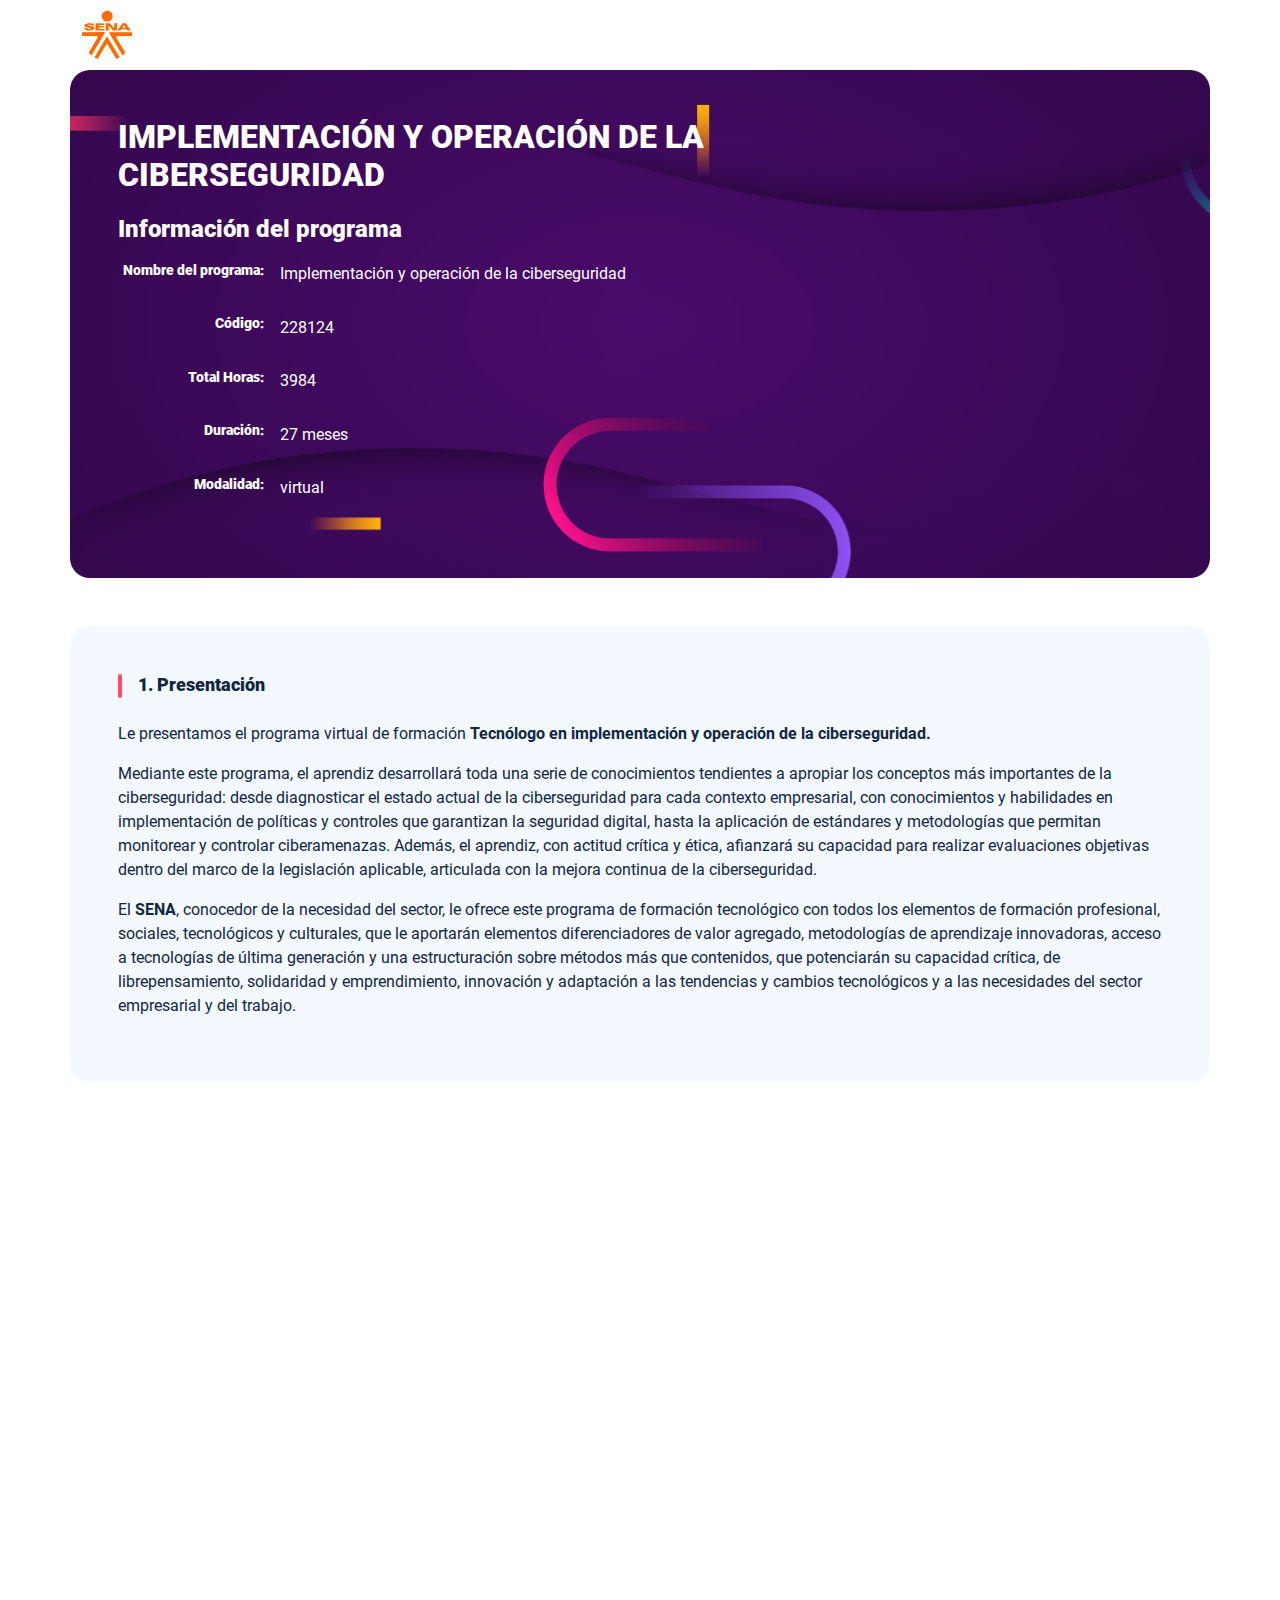
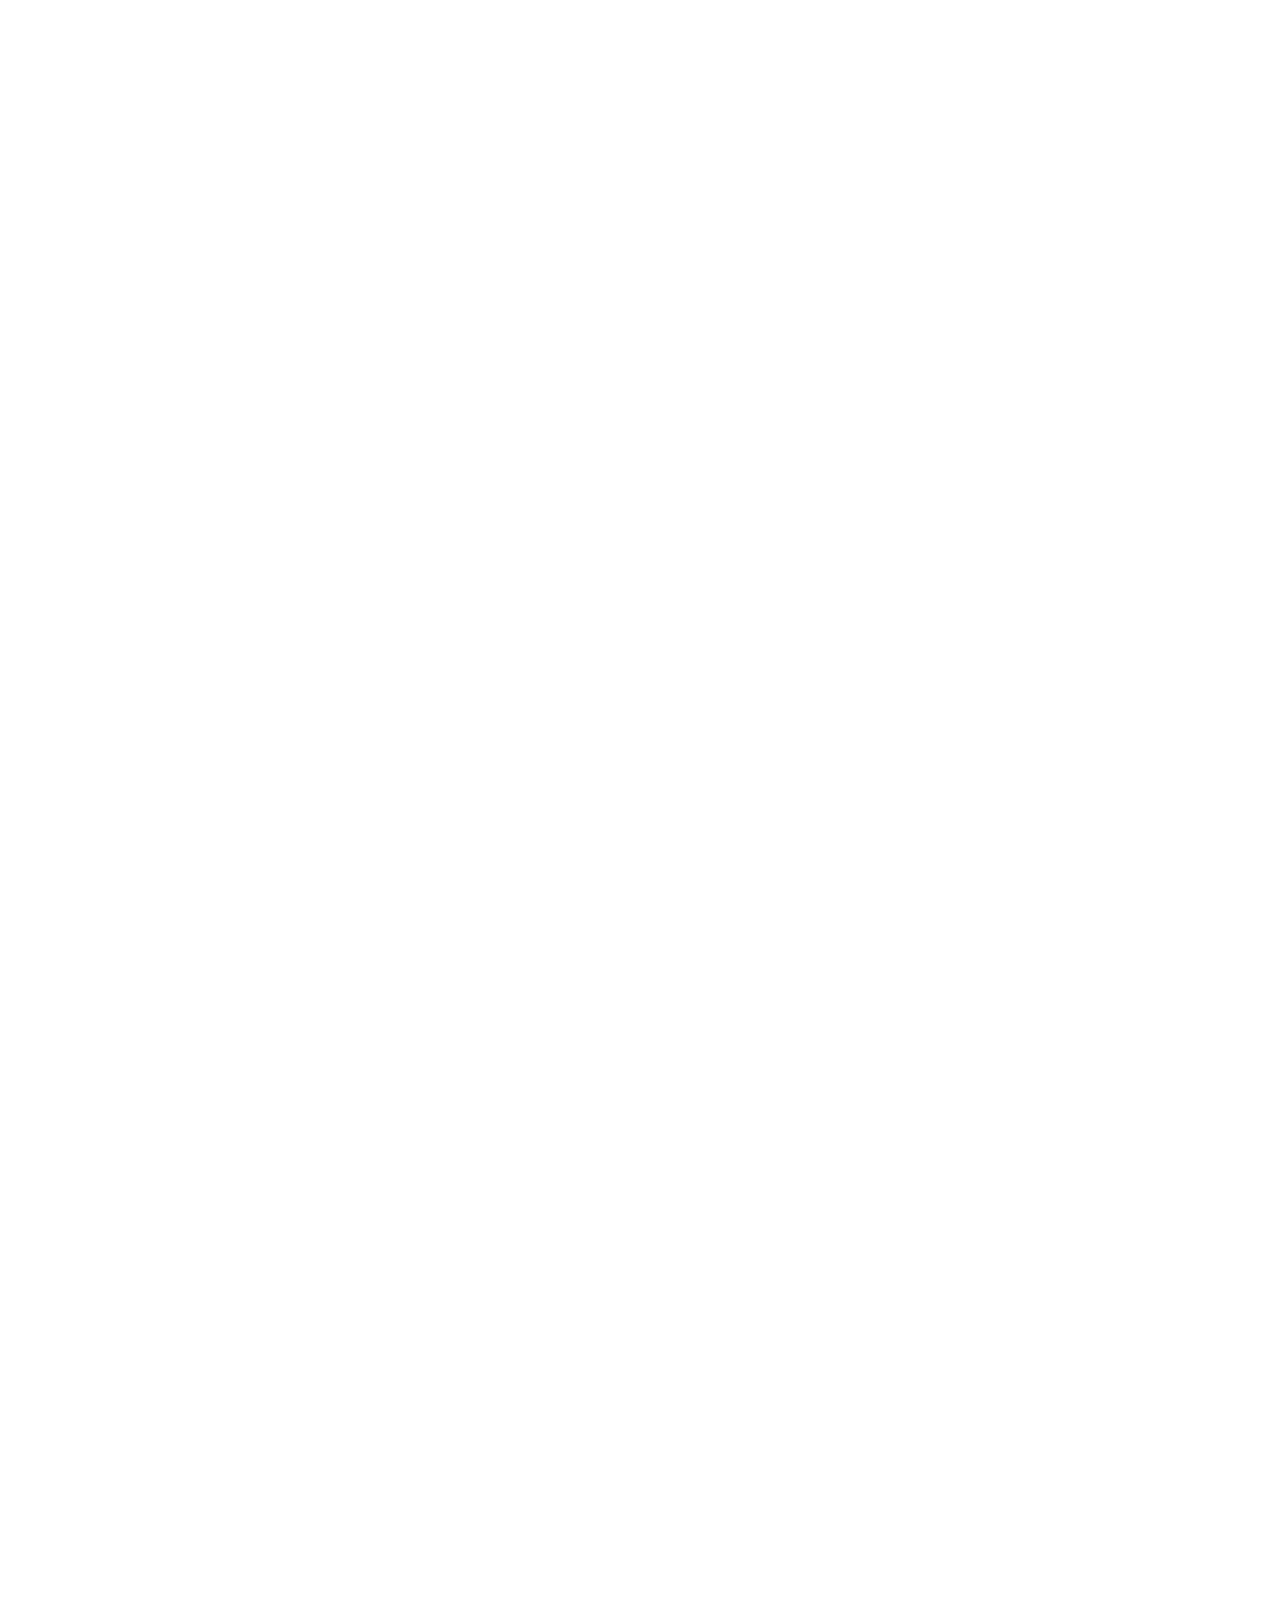
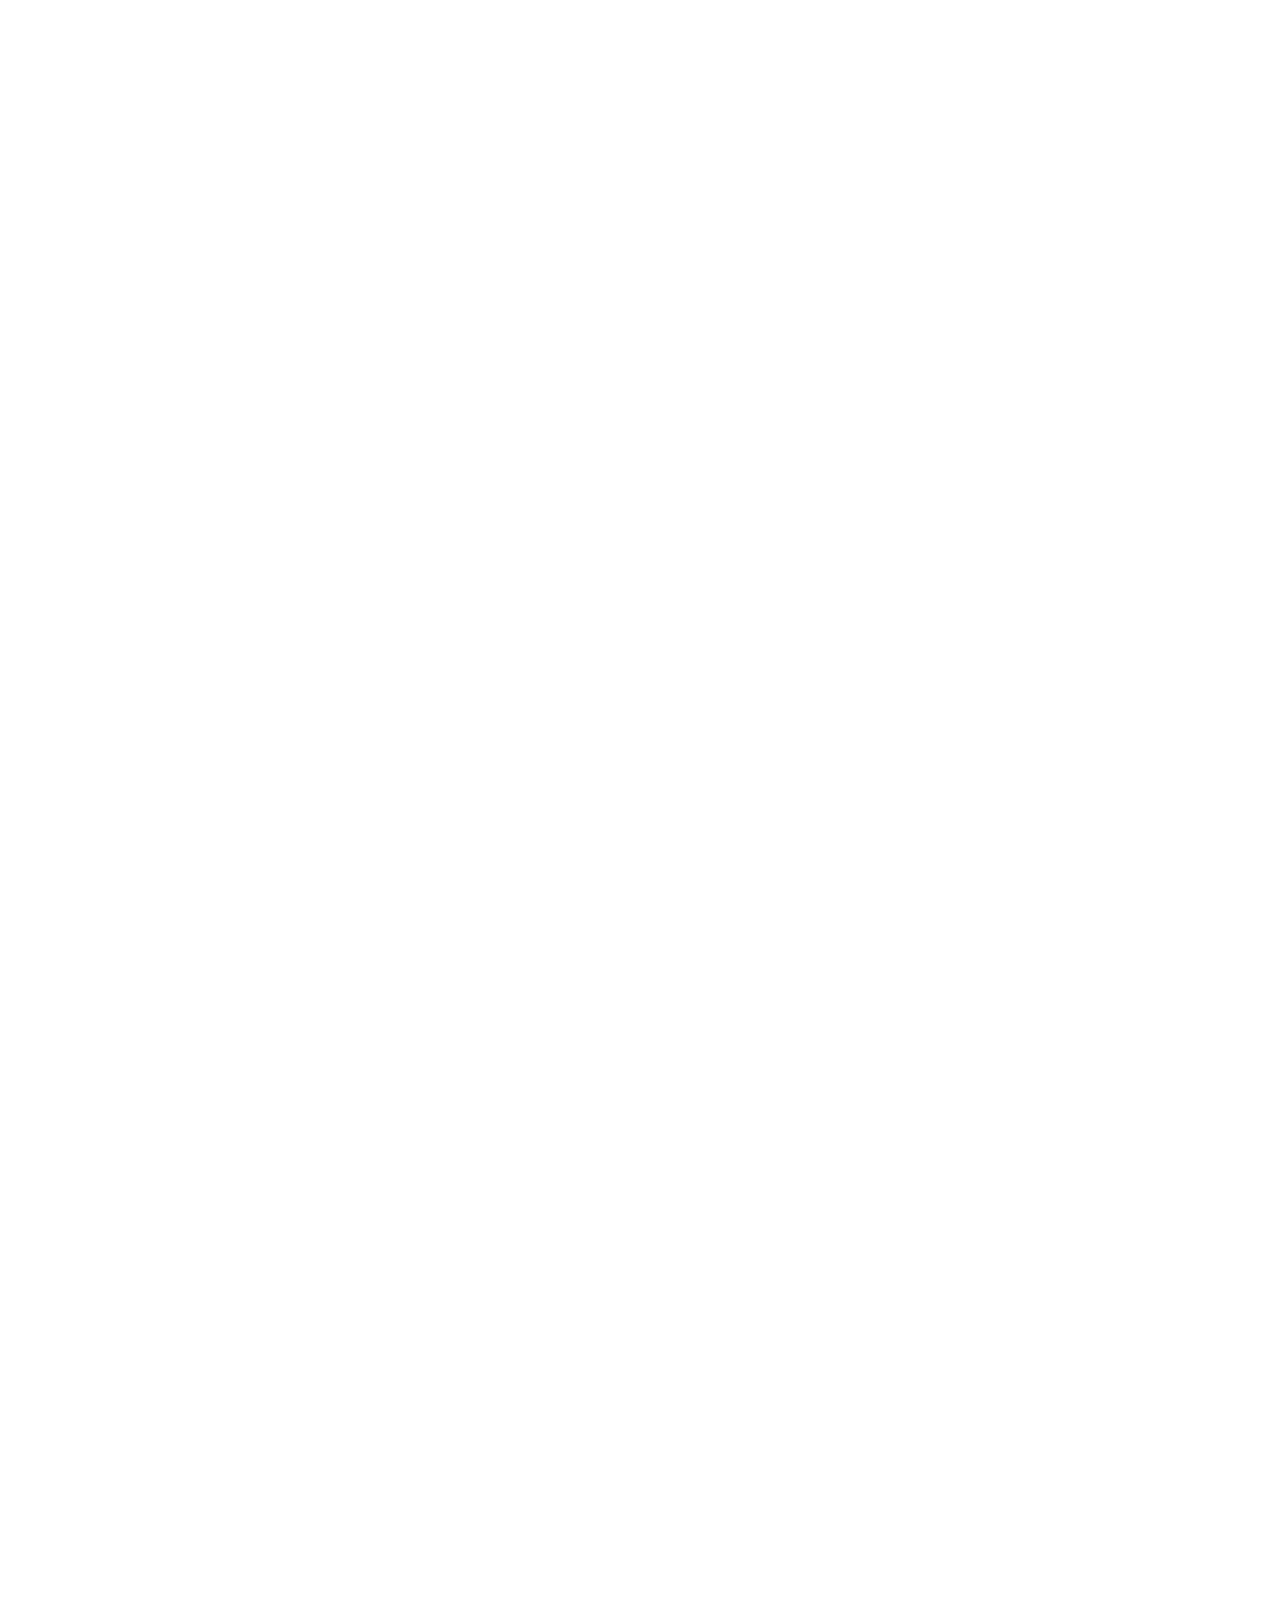
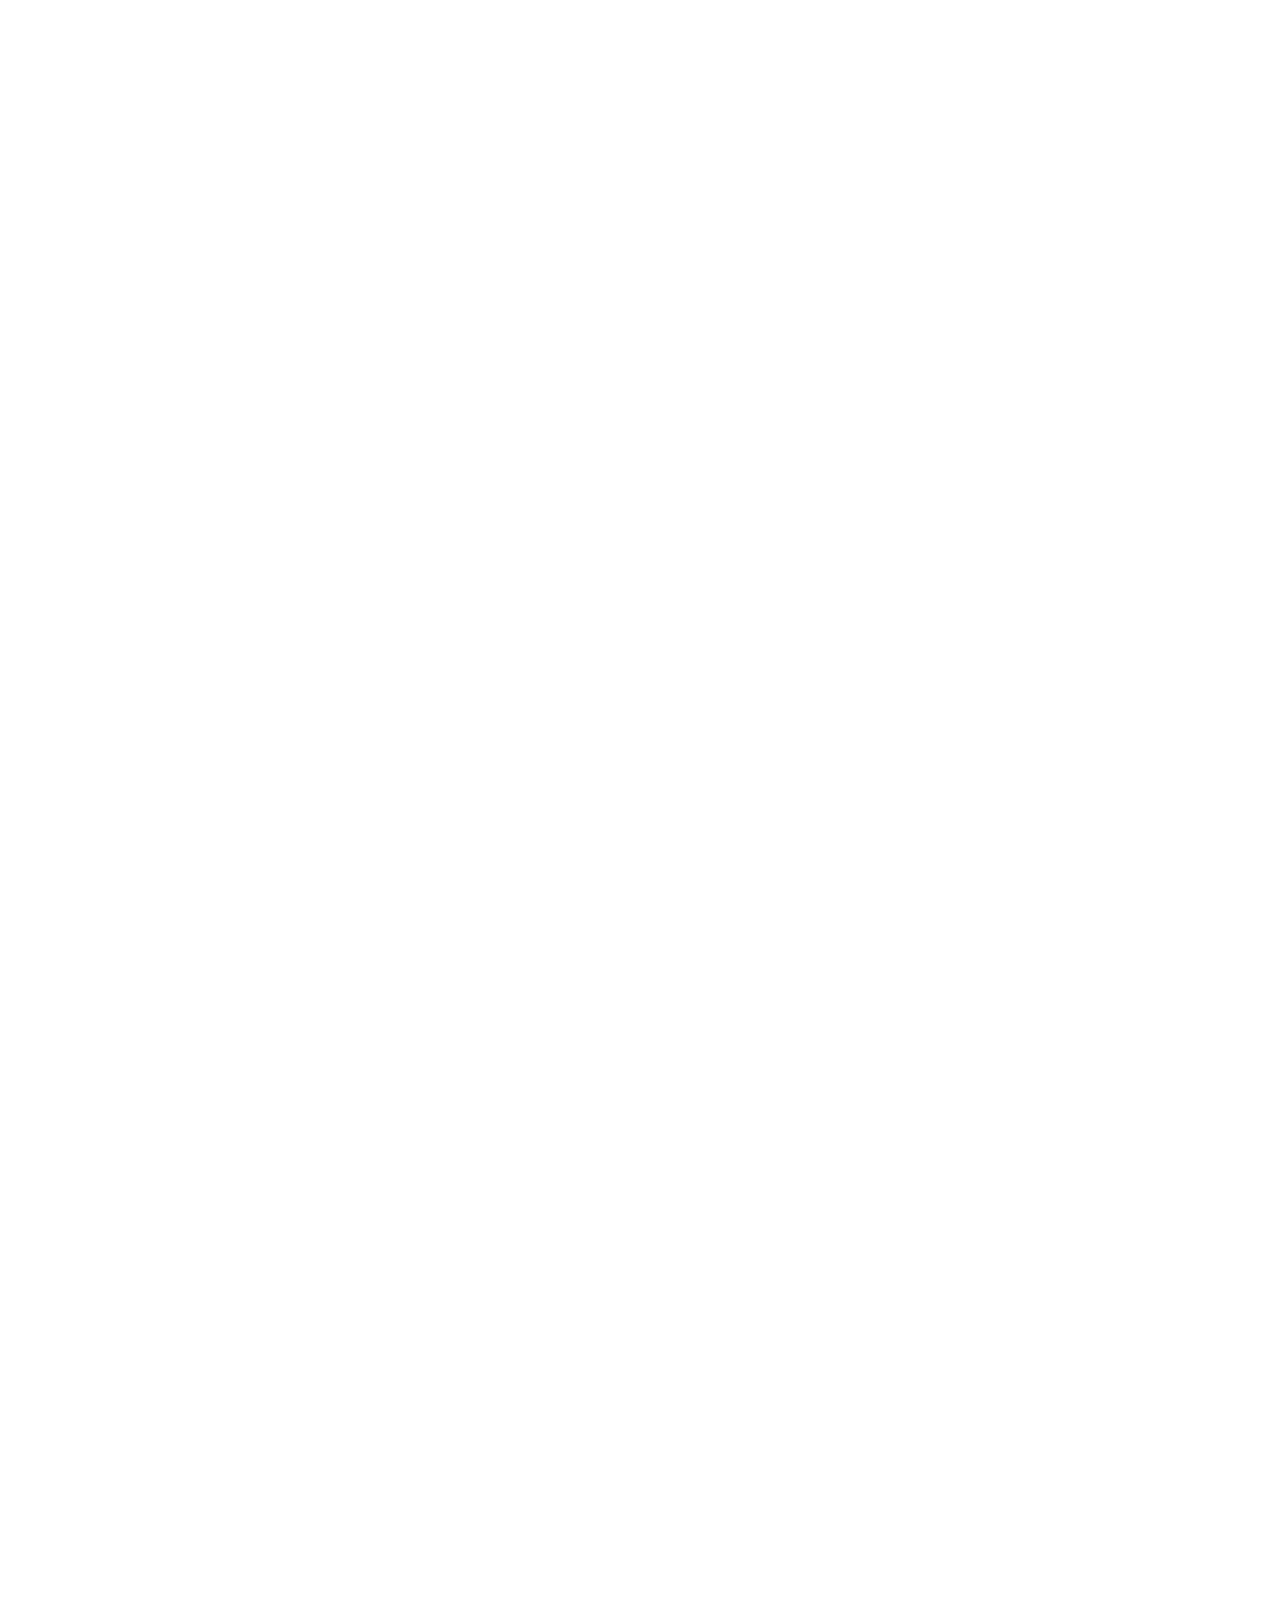
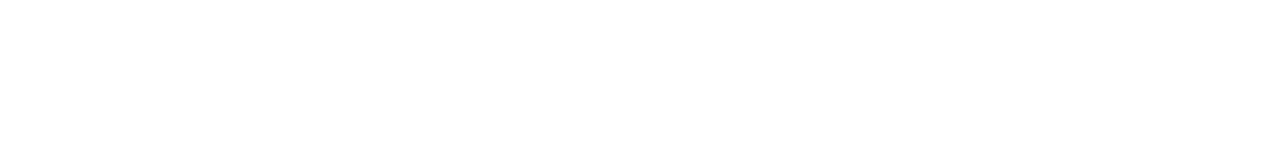
<file: index.html>
<!DOCTYPE html><html lang=""><head><meta charset="utf-8"><meta http-equiv="X-UA-Compatible" content="IE=edge"><meta name="viewport" content="width=device-width,initial-scale=1"><link rel="icon" href="favicon.ico"><title>Implementación y operación de la ciberseguridad</title><link href="css/chunk-027270b8.92cde18b.css" rel="prefetch"><link href="css/chunk-04b93936.2cd5135e.css" rel="prefetch"><link href="css/chunk-0cc9fca2.d035a47c.css" rel="prefetch"><link href="css/chunk-43bc8300.d035a47c.css" rel="prefetch"><link href="css/chunk-4ebcb52d.1dbe8d4a.css" rel="prefetch"><link href="css/chunk-515a8379.77feafb9.css" rel="prefetch"><link href="css/chunk-5855c82e.d035a47c.css" rel="prefetch"><link href="css/chunk-7781d802.bdae3807.css" rel="prefetch"><link href="css/chunk-7c83fc0b.d035a47c.css" rel="prefetch"><link href="css/chunk-839300a6.b67dc245.css" rel="prefetch"><link href="css/chunk-b6ac33c0.d035a47c.css" rel="prefetch"><link href="css/chunk-d9f92dce.d035a47c.css" rel="prefetch"><link href="js/chunk-0206bfa0.7f5bdb50.js" rel="prefetch"><link href="js/chunk-027270b8.0810b4ca.js" rel="prefetch"><link href="js/chunk-04b93936.80f6a8cb.js" rel="prefetch"><link href="js/chunk-0cc9fca2.4ef0586e.js" rel="prefetch"><link href="js/chunk-13a6037e.f7b888a7.js" rel="prefetch"><link href="js/chunk-2c06842c.b867325a.js" rel="prefetch"><link href="js/chunk-2d208d90.60cf423d.js" rel="prefetch"><link href="js/chunk-2d21d0e2.16cb918b.js" rel="prefetch"><link href="js/chunk-2d22c123.1b518306.js" rel="prefetch"><link href="js/chunk-2e80bb9a.8b236161.js" rel="prefetch"><link href="js/chunk-43bc8300.12ee4ec7.js" rel="prefetch"><link href="js/chunk-4cdd78c0.7a7a9e28.js" rel="prefetch"><link href="js/chunk-4ebcb52d.84bc2fab.js" rel="prefetch"><link href="js/chunk-515a8379.306eaf99.js" rel="prefetch"><link href="js/chunk-53ccb27e.6e4729df.js" rel="prefetch"><link href="js/chunk-5855c82e.250e7f41.js" rel="prefetch"><link href="js/chunk-7781d802.c251a3ca.js" rel="prefetch"><link href="js/chunk-7c83fc0b.69ad1d89.js" rel="prefetch"><link href="js/chunk-839300a6.74530117.js" rel="prefetch"><link href="js/chunk-b6ac33c0.f78a5bd6.js" rel="prefetch"><link href="js/chunk-c796899c.c9985060.js" rel="prefetch"><link href="js/chunk-d9f92dce.27e43e8a.js" rel="prefetch"><link href="css/app.17fbb3e2.css" rel="preload" as="style"><link href="css/chunk-vendors.c7e94fe1.css" rel="preload" as="style"><link href="js/app.21b15542.js" rel="preload" as="script"><link href="js/chunk-vendors.09681703.js" rel="preload" as="script"><link href="css/chunk-vendors.c7e94fe1.css" rel="stylesheet"><link href="css/app.17fbb3e2.css" rel="stylesheet"></head><body><noscript><strong>We're sorry but Implementación y operación de la ciberseguridad doesn't work properly without JavaScript enabled. Please enable it to continue.</strong></noscript><div id="app"></div><script src="js/chunk-vendors.09681703.js"></script><script src="js/app.21b15542.js"></script></body></html>
</file>
<file: css/chunk-027270b8.92cde18b.css>
.barra-avance{display:flex;align-items:center;justify-content:space-between;position:fixed;bottom:0;left:0;width:100%;padding:10px;background-color:#d8ecff;transition:transform .5s ease-in-out;z-index:100000}.barra-avance__barra{margin:0 20px;flex:1;position:relative;max-width:800px}.barra-avance__barra--amarilla,.barra-avance__barra--blanca{height:4px}.barra-avance__barra--amarilla:after,.barra-avance__barra--amarilla:before,.barra-avance__barra--blanca:after,.barra-avance__barra--blanca:before{content:"";display:block;width:10px;height:10px;border-radius:50%;position:absolute;top:50%}.barra-avance__barra--amarilla:before,.barra-avance__barra--blanca:before{left:0;transform:translate(-50%,-50%)}.barra-avance__barra--amarilla:after,.barra-avance__barra--blanca:after{right:0;transform:translate(50%,-50%)}.barra-avance__barra--blanca,.barra-avance__barra--blanca:after,.barra-avance__barra--blanca:before{background-color:#fff}.barra-avance__barra--amarilla{position:absolute;width:100%;top:0;background-color:#ffcd0d}.barra-avance__barra--amarilla:after,.barra-avance__barra--amarilla:before{background-color:#ffcd0d}.barra-avance__boton--regresar{background-color:#b0c0d2}.barra-avance__boton--regresar span{color:#111e61!important}.barra-avance__boton--disable{opacity:0;pointer-events:none}.barra-avance--open{transform:translateY(0)}.barra-avance--close{transform:translateY(100%)}
</file>
<file: css/chunk-04b93936.2cd5135e.css>
.separador-container[data-v-57d89f08]{padding:45px 0}.separador[data-v-57d89f08]{height:20px;overflow:hidden;position:relative}.separador[data-v-57d89f08]:after{content:"";position:absolute;top:0;left:50%;display:block;background-color:#ccc;width:40%;height:15px;filter:blur(5px);transform:translate(-50%,-50%);border-radius:50%}
</file>
<file: css/chunk-0cc9fca2.d035a47c.css>
.horizontal-scroll__wrapper[data-v-697fa289]{overflow:hidden}.horizontal-scroll[data-v-697fa289]{display:flex;width:100%;transition:transform .5s ease-in-out;align-items:center}.horizontal-scroll--item-fw[data-v-697fa289]>div{flex-grow:0;flex-shrink:0;width:100%;margin:0!important}
</file>
<file: css/chunk-43bc8300.d035a47c.css>
.horizontal-scroll__wrapper[data-v-697fa289]{overflow:hidden}.horizontal-scroll[data-v-697fa289]{display:flex;width:100%;transition:transform .5s ease-in-out;align-items:center}.horizontal-scroll--item-fw[data-v-697fa289]>div{flex-grow:0;flex-shrink:0;width:100%;margin:0!important}
</file>
<file: css/chunk-4ebcb52d.1dbe8d4a.css>
.header[data-v-ac5b7bd6]{position:sticky;top:0;padding-top:10px;padding-bottom:10px;background-color:#fff;z-index:10010;line-height:1.1em}.header__logo[data-v-ac5b7bd6]{width:50px}@media (max-width:576px){.header__componente-formativo[data-v-ac5b7bd6]{font-size:.8em}}.header__menu[data-v-ac5b7bd6]{cursor:pointer}.header__menu span[data-v-ac5b7bd6]{font-size:.7em;display:block;line-height:1em;text-align:center;color:#111e61}.header__menu__btn[data-v-ac5b7bd6]{width:30px;height:30px;position:relative;margin-bottom:4px}.header__menu__btn .line-1[data-v-ac5b7bd6],.header__menu__btn .line-2[data-v-ac5b7bd6],.header__menu__btn .line-3[data-v-ac5b7bd6]{height:4px;width:30px;background-color:#111e61;transform-origin:center center;position:absolute;left:0;border-radius:2px}.header__menu__btn .line-1[data-v-ac5b7bd6]{top:4px;-webkit-animation:line-1-inactive-data-v-ac5b7bd6 .5s ease-in-out forwards;animation:line-1-inactive-data-v-ac5b7bd6 .5s ease-in-out forwards}.header__menu__btn .line-2[data-v-ac5b7bd6]{top:13px;-webkit-animation:line-2-inactive-data-v-ac5b7bd6 .5s ease-in-out forwards;animation:line-2-inactive-data-v-ac5b7bd6 .5s ease-in-out forwards}.header__menu__btn .line-3[data-v-ac5b7bd6]{top:22px;-webkit-animation:line-3-inactive-data-v-ac5b7bd6 .5s ease-in-out forwards;animation:line-3-inactive-data-v-ac5b7bd6 .5s ease-in-out forwards}.header__menu__btn[data-v-ac5b7bd6]:hover{cursor:pointer}.header__menu__btn--open .line-1[data-v-ac5b7bd6]{-webkit-animation:line-1-active-data-v-ac5b7bd6 .5s ease-in-out forwards;animation:line-1-active-data-v-ac5b7bd6 .5s ease-in-out forwards}.header__menu__btn--open .line-2[data-v-ac5b7bd6]{-webkit-animation:line-2-active-data-v-ac5b7bd6 .5s ease-in-out forwards;animation:line-2-active-data-v-ac5b7bd6 .5s ease-in-out forwards}.header__menu__btn--open .line-3[data-v-ac5b7bd6]{-webkit-animation:line-3-active-data-v-ac5b7bd6 .5s ease-in-out forwards;animation:line-3-active-data-v-ac5b7bd6 .5s ease-in-out forwards}@-webkit-keyframes line-1-active-data-v-ac5b7bd6{0%{transform:translate(0) rotate(0)}50%{transform:translateY(9px) rotate(0)}to{transform:translateY(9px) rotate(45deg)}}@keyframes line-1-active-data-v-ac5b7bd6{0%{transform:translate(0) rotate(0)}50%{transform:translateY(9px) rotate(0)}to{transform:translateY(9px) rotate(45deg)}}@-webkit-keyframes line-2-active-data-v-ac5b7bd6{0%{transform:scale(1)}to{transform:scale(0)}}@keyframes line-2-active-data-v-ac5b7bd6{0%{transform:scale(1)}to{transform:scale(0)}}@-webkit-keyframes line-3-active-data-v-ac5b7bd6{0%{transform:translate(0) rotate(0)}50%{transform:translateY(-9px) rotate(0)}to{transform:translateY(-9px) rotate(-45deg)}}@keyframes line-3-active-data-v-ac5b7bd6{0%{transform:translate(0) rotate(0)}50%{transform:translateY(-9px) rotate(0)}to{transform:translateY(-9px) rotate(-45deg)}}@-webkit-keyframes line-1-inactive-data-v-ac5b7bd6{0%{transform:translateY(9px) rotate(45deg)}50%{transform:translateY(9px) rotate(0)}to{transform:translate(0) rotate(0)}}@keyframes line-1-inactive-data-v-ac5b7bd6{0%{transform:translateY(9px) rotate(45deg)}50%{transform:translateY(9px) rotate(0)}to{transform:translate(0) rotate(0)}}@-webkit-keyframes line-2-inactive-data-v-ac5b7bd6{0%{transform:scale(0)}to{transform:scale(1)}}@keyframes line-2-inactive-data-v-ac5b7bd6{0%{transform:scale(0)}to{transform:scale(1)}}@-webkit-keyframes line-3-inactive-data-v-ac5b7bd6{0%{transform:translateY(-9px) rotate(-45deg)}50%{transform:translateY(-9px) rotate(0)}to{transform:translate(0) rotate(0)}}@keyframes line-3-inactive-data-v-ac5b7bd6{0%{transform:translateY(-9px) rotate(-45deg)}50%{transform:translateY(-9px) rotate(0)}to{transform:translate(0) rotate(0)}}
</file>
<file: css/chunk-515a8379.77feafb9.css>
.banner-interno{position:relative}.banner-interno__fondo{position:absolute;top:0;bottom:-50px;left:0;right:0;background-color:#522981;background-size:cover;background-position:50%}.banner-interno__titulo{display:flex;align-items:center}.banner-interno__titulo__icono{display:block;width:32px;height:32px;border-radius:50%;background-color:#fff;position:relative}.banner-interno__titulo__icono i{color:#522981;position:absolute;left:50%;top:50%;transform:translate(-50%,-50%)}.banner-interno__titulo h1,.banner-interno__titulo h2,.banner-interno__titulo h3,.banner-interno__titulo h4,.banner-interno__titulo h5,.banner-interno__titulo h6{color:#fff;line-height:1.1em}
</file>
<file: css/chunk-5855c82e.d035a47c.css>
.horizontal-scroll__wrapper[data-v-697fa289]{overflow:hidden}.horizontal-scroll[data-v-697fa289]{display:flex;width:100%;transition:transform .5s ease-in-out;align-items:center}.horizontal-scroll--item-fw[data-v-697fa289]>div{flex-grow:0;flex-shrink:0;width:100%;margin:0!important}
</file>
<file: css/chunk-7781d802.bdae3807.css>
.aside-menu{position:sticky;top:70px;flex:0 0 0;width:0;min-height:calc(100vh - 70px);max-height:calc(100vh - 70px);background-color:#f3f9ff;transition:flex .5s ease-in-out,width .5s ease-in-out;overflow-x:hidden;z-index:100001}.aside-menu a{color:#111e61}.aside-menu--open{flex:0 0 300px;width:300px}.aside-menu__content{width:300px;display:flex;flex-direction:column;justify-content:space-between;min-height:calc(100vh - 70px);max-height:calc(100vh - 70px);border-right:1px solid #d8ecff}@media (max-height:800px){.aside-menu__content{min-height:800px;max-height:800px;overflow-y:auto}}.aside-menu__header{padding:10px;text-align:center;background-color:#d8ecff}.aside-menu__header h4{margin:0}.aside-menu__menu{overflow-y:auto;flex-grow:1;list-style:none;padding-left:0;margin-bottom:0}.aside-menu__menu__item--active .aside-menu__menu__item__lnk,.aside-menu__menu__item--active .aside-menu__sec-menu__item__lnk{background-color:#d8ecff;font-weight:700}.aside-menu__menu__item--sub-menu:hover,.aside-menu__menu__item:hover,.aside-menu__sec-menu__item:hover{background-color:#d8ecff}.aside-menu__menu__item--sub-menu{padding-left:10px}.aside-menu__menu__item--sub-menu--active .aside-menu__menu__item__lnk,.aside-menu__menu__item--sub-menu--active .aside-menu__sec-menu__item__lnk{background-color:#d8ecff;font-weight:700;position:relative}.aside-menu__menu__item--sub-menu--active .aside-menu__menu__item__lnk:before,.aside-menu__menu__item--sub-menu--active .aside-menu__sec-menu__item__lnk:before{content:"";display:block;position:absolute;left:0;bottom:0;top:0;width:4px;border-radius:2px;background-color:#ff4a69}.aside-menu__menu__item__lnk,.aside-menu__sec-menu__item__lnk{display:flex;align-items:center;padding:10px 15px;line-height:1.1em}.aside-menu__menu__item__lnk i,.aside-menu__menu__item__lnk span,.aside-menu__sec-menu__item__lnk i,.aside-menu__sec-menu__item__lnk span{margin-right:10px}.aside-menu__menu__item__lnk i:last-child,.aside-menu__menu__item__lnk span:last-child,.aside-menu__sec-menu__item__lnk i:last-child,.aside-menu__sec-menu__item__lnk span:last-child{margin-right:0}.aside-menu__sec-menu{background-color:#d8ecff;padding:10px 0;flex-shrink:0;margin-bottom:0}.aside-menu__sec-menu__item{padding:10px 15px}.aside-menu__sec-menu__item__lnk{padding:0;border-radius:1em}.aside-menu__sec-menu__item__lnk i{display:block;width:2em;height:2em;padding:.5em 0;text-align:center;background-color:#fff;border-radius:50%}.aside-menu__sec-menu__item__lnk:hover{background-color:#fff}@media (max-width:992px){.aside-menu{position:fixed;top:70px}}@media (max-width:576px){.aside-menu__sec-menu{padding-bottom:110px}}
</file>
<file: css/chunk-7c83fc0b.d035a47c.css>
.horizontal-scroll__wrapper[data-v-697fa289]{overflow:hidden}.horizontal-scroll[data-v-697fa289]{display:flex;width:100%;transition:transform .5s ease-in-out;align-items:center}.horizontal-scroll--item-fw[data-v-697fa289]>div{flex-grow:0;flex-shrink:0;width:100%;margin:0!important}
</file>
<file: css/chunk-839300a6.b67dc245.css>
.accesibilidad[data-v-e1c081da]{position:fixed;right:0;top:50vh;height:50px;background-color:#111e61;border-top-left-radius:15px;border-bottom-left-radius:15px;transform:translateY(-50%) translateX(100%) translateX(-50px);overflow:hidden;transition:transform .3s ease-in-out,height .3s ease-in-out}.accesibilidad[data-v-e1c081da]:hover{transform:translateY(-50%) translateX(0);height:12.75rem}.accesibilidad [data-v-e1c081da]{color:#fff}.accesibilidad__menu__content .accesibilidad__menu__item[data-v-e1c081da]{cursor:pointer}.accesibilidad__menu__content .accesibilidad__menu__item[data-v-e1c081da]:hover{background-color:#273685}.accesibilidad__menu__content .accesibilidad__menu__item[data-v-e1c081da]:last-child{border:none}.accesibilidad__menu__item[data-v-e1c081da]{display:flex;align-items:center;padding:10px;border-bottom:1px solid #273685;line-height:1em;-webkit-user-select:none;-moz-user-select:none;-ms-user-select:none;user-select:none}.accesibilidad__menu i[data-v-e1c081da]{font-size:30px;font-style:normal;margin-right:10px;line-height:1em}.accesibilidad__menu img[data-v-e1c081da]{width:30px;margin-right:10px}
</file>
<file: css/chunk-b6ac33c0.d035a47c.css>
.horizontal-scroll__wrapper[data-v-697fa289]{overflow:hidden}.horizontal-scroll[data-v-697fa289]{display:flex;width:100%;transition:transform .5s ease-in-out;align-items:center}.horizontal-scroll--item-fw[data-v-697fa289]>div{flex-grow:0;flex-shrink:0;width:100%;margin:0!important}
</file>
<file: css/chunk-d9f92dce.d035a47c.css>
.horizontal-scroll__wrapper[data-v-697fa289]{overflow:hidden}.horizontal-scroll[data-v-697fa289]{display:flex;width:100%;transition:transform .5s ease-in-out;align-items:center}.horizontal-scroll--item-fw[data-v-697fa289]>div{flex-grow:0;flex-shrink:0;width:100%;margin:0!important}
</file>
<file: css/app.17fbb3e2.css>
.creditos td,.creditos th{border-color:#b0c0d2}.header{position:sticky;top:0;padding-top:10px;padding-bottom:10px;background-color:#fff;z-index:10010;line-height:1.1em}.header__logo{width:50px}.banner-principal *{color:#fff!important}.banner-principal .tarjeta{background-color:#522981;background-size:cover;background-position:50%}.banner-principal__info{display:flex;flex-direction:column;justify-content:center}.banner-principal__programa{display:flex;align-items:center;margin-bottom:20px}.banner-principal__programa>div{text-transform:uppercase}.banner-principal__datos *{line-height:1.2em}.banner-principal__datos__item{display:flex}.banner-principal__datos__item__titulo{flex:1;text-align:right}.banner-principal__datos__item__texto{margin-top:.15em;flex:3}*,:after,:before{box-sizing:inherit}html{height:100%;line-height:1.15;box-sizing:border-box;-webkit-font-smoothing:antialiased;-moz-osx-font-smoothing:grayscale;-webkit-text-size-adjust:100%;-ms-text-size-adjust:100%;text-rendering:optimizeLegibility}a,abbr,acronym,address,applet,article,aside,audio,b,big,blockquote,body,canvas,caption,center,cite,code,dd,del,details,dfn,div,dl,dt,em,embed,fieldset,figcaption,figure,footer,form,h1,h2,h3,h4,h5,h6,header,hgroup,html,i,iframe,img,ins,kbd,label,legend,li,mark,menu,nav,object,ol,output,p,pre,q,ruby,s,samp,section,small,span,strike,strong,sub,summary,sup,table,tbody,td,tfoot,th,thead,time,tr,tt,u,ul,var,video{margin:0;padding:0;border:0;outline:0;background:transparent;vertical-align:baseline}article,aside,details,figcaption,figure,footer,header,main,menu,nav,section,summary{display:block}[hidden],template{display:none}hr{box-sizing:content-box;height:0;border-bottom:1px solid #e8e8e8;border-left:0;border-right:0;border-top:0;margin:1.5em 0;overflow:visible}[hidden]{display:none}a{font-family:Roboto,sans-serif;font-size:16px;font-weight:400;text-decoration:none;color:#522981;background-color:transparent;transition:all .15s ease-in-out;-webkit-text-decoration-skip:objects}a:active,a:hover{outline-width:0}a:active,a:focus,a:hover{color:#150a20}[type=button],[type=reset],[type=submit],button{-webkit-appearance:none;-moz-appearance:none;appearance:none;cursor:pointer;display:inline-block;vertical-align:middle;border:0;border-radius:5px;color:#522981;background-color:#ffcd0d;font-family:Roboto,sans-serif;font-weight:400;font-size:16px;-webkit-font-smoothing:antialiased;line-height:1em;white-space:nowrap;text-decoration:none;text-transform:none;padding:.75em 1.5em;margin:0;-webkit-user-select:none;-moz-user-select:none;-ms-user-select:none;user-select:none;overflow:visible;transition:background-color .15s ease-in-out}[type=button]:focus,[type=button]:hover,[type=reset]:focus,[type=reset]:hover,[type=submit]:focus,[type=submit]:hover,button:focus,button:hover{background-color:#ffcd0d;color:#522981}[type=button]:disabled,[type=reset]:disabled,[type=submit]:disabled,button:disabled{cursor:not-allowed;opacity:.5}[type=button]:disabled:hover,[type=reset]:disabled:hover,[type=submit]:disabled:hover,button:disabled:hover{background-color:#ffcd0d}input,select,textarea{margin:0;display:block;font-family:Roboto,sans-serif;font-size:16px}input{overflow:visible}[type=color],[type=date],[type=datetime-local],[type=datetime],[type=email],[type=month],[type=number],[type=password],[type=search],[type=tel],[type=text],[type=time],[type=url],[type=week],input:not([type]),select,select[multiple],textarea{background-color:#fff;border:1px solid #e8e8e8;border-radius:5px;box-shadow:inset 0 1px 3px rgba(0,0,0,.06);box-sizing:inherit;margin-bottom:.75em;padding:.5em;transition:border-color .15s ease-in-out;width:100%}[type=color]:hover,[type=date]:hover,[type=datetime-local]:hover,[type=datetime]:hover,[type=email]:hover,[type=month]:hover,[type=number]:hover,[type=password]:hover,[type=search]:hover,[type=tel]:hover,[type=text]:hover,[type=time]:hover,[type=url]:hover,[type=week]:hover,input:not([type]):hover,select:hover,select[multiple]:hover,textarea:hover{border-color:shade(#e8e8e8,20%)}[type=color]:focus,[type=date]:focus,[type=datetime-local]:focus,[type=datetime]:focus,[type=email]:focus,[type=month]:focus,[type=number]:focus,[type=password]:focus,[type=search]:focus,[type=tel]:focus,[type=text]:focus,[type=time]:focus,[type=url]:focus,[type=week]:focus,input:not([type]):focus,select:focus,select[multiple]:focus,textarea:focus{border-color:#ff4a69;box-shadow:inset 0 1px 3px rgba(0,0,0,.06),0 0 5px rgba(70,35,110,.7);outline:none}[type=color]:disabled,[type=date]:disabled,[type=datetime-local]:disabled,[type=datetime]:disabled,[type=email]:disabled,[type=month]:disabled,[type=number]:disabled,[type=password]:disabled,[type=search]:disabled,[type=tel]:disabled,[type=text]:disabled,[type=time]:disabled,[type=url]:disabled,[type=week]:disabled,input:not([type]):disabled,select:disabled,select[multiple]:disabled,textarea:disabled{background-color:shade(#fff,5%);cursor:not-allowed}[type=color]:disabled:hover,[type=date]:disabled:hover,[type=datetime-local]:disabled:hover,[type=datetime]:disabled:hover,[type=email]:disabled:hover,[type=month]:disabled:hover,[type=number]:disabled:hover,[type=password]:disabled:hover,[type=search]:disabled:hover,[type=tel]:disabled:hover,[type=text]:disabled:hover,[type=time]:disabled:hover,[type=url]:disabled:hover,[type=week]:disabled:hover,input:not([type]):disabled:hover,select:disabled:hover,select[multiple]:disabled:hover,textarea:disabled:hover{border:1px solid #e8e8e8}select{text-transform:none;max-width:100%;border-radius:5px}::-webkit-file-upload-button{background-color:#ffcd0d;border:none;cursor:pointer;color:#522981;border-radius:5px;padding:.75em 1.5em}::-webkit-file-upload-button:hover{background-color:#ffcd0d}optgroup{font-weight:700}fieldset{border:1px solid #e8e8e8;background-color:transparent;padding:1.5em;-webkit-margin-start:0;-webkit-margin-end:0;-webkit-padding-before:1.5em;-webkit-padding-start:1.5em;-webkit-padding-end:1.5em;-webkit-padding-after:1.5em}legend{box-sizing:border-box;color:inherit;display:table;max-width:100%;padding:0;white-space:normal;font-weight:600;-webkit-padding-start:0;-webkit-padding-end:0}label,legend{margin-bottom:.375em}label{display:block;font-size:16px;font-family:Roboto,sans-serif;font-weight:900}textarea{overflow:auto;resize:vertical}[type=checkbox],[type=radio]{box-sizing:border-box;padding:0;display:inline;margin-right:.375em}[type=number]::-webkit-inner-spin-button,[type=number]::-webkit-outer-spin-button{height:auto}[type=search]{-webkit-appearance:textfield;outline-offset:-2px}[type=search]::-webkit-search-cancel-button,[type=search]::-webkit-search-decoration{-webkit-appearance:none;-moz-appearance:none}::-moz-placeholder{color:#999}:-ms-input-placeholder{color:#999}::placeholder{color:#999}::-webkit-file-upload-button{-webkit-appearance:button;-moz-appearance:button;font:inherit}[type=file]{margin-bottom:.75em;width:100%}[type=button],[type=reset],[type=submit],button{-webkit-appearance:button}[type=button]::-moz-focus-inner,[type=reset]::-moz-focus-inner,[type=submit]::-moz-focus-inner,button::-moz-focus-inner{border-style:none;padding:0}[type=button]:-moz-focusring,[type=reset]:-moz-focusring,[type=submit]:-moz-focusring,button:-moz-focusring{outline:1px dotted ButtonText}progress{vertical-align:baseline}ol,ul{list-style:none;margin-bottom:1em}dt{font-weight:700}figure,img,picture,svg{margin:0;width:100%;max-width:100%}figcaption{display:block;background-color:#e8e8e8;padding:.75em 1.5em;font-size:.8em;font-weight:700}img,svg{display:block;border-style:none}svg:not(:root){overflow:hidden}audio,canvas,progress,video{display:inline-block}audio:not([controls]){display:none;height:0}template{display:none}table{border-collapse:collapse;border-spacing:0;table-layout:fixed;width:100%}td,th,tr{vertical-align:middle}td,th{border:1px solid #e8e8e8;padding:.75em}th{font-size:.875em;line-height:1.2}td{line-height:1.5}body{font-size:16px;font-weight:400;line-height:1.5}body,h1,h2,h3,h4,h5,h6{color:#12263f;font-family:Roboto,sans-serif}h1,h2,h3,h4,h5,h6{font-weight:900;line-height:1.2;margin:0 0 .75em}h1{font-size:2em}h2{font-size:1.5em}h3{font-size:1.25em}h4{font-size:1.125em}h5{font-size:1em}h6{font-size:.875em}p{font-family:Roboto,sans-serif;font-size:16px;font-weight:400;line-height:1.5;color:#12263f;margin-bottom:1em}b,strong{font-weight:700}dfn,em,i{font-style:italic}br{line-height:2em}u{text-decoration:underline}code,kbd,pre,samp{color:#727997;font-family:Lucida Console,Courier New,monospace;font-size:1em}sub,sup{font-size:75%;line-height:0;position:relative;vertical-align:baseline}sub{bottom:-.25em}sup{top:-.5em}small{font-size:80%}mark{background-color:#ffeb3b;color:#000}abbr[title]{border-bottom:none;text-decoration:underline;-webkit-text-decoration:underline dotted;text-decoration:underline dotted}blockquote,q{quotes:none}::selection{background:#2196f3!important;color:#fff!important;text-shadow:none}::-moz-selection{background:#2196f3!important;color:#fff!important;text-shadow:none}img::selection{background:transparent}img::-moz-selection{background:transparent}body{-webkit-tap-highlight-color:#2196F3!important}details,menu{display:block}summary{display:list-item}@media print{*,:after,:before,:first-letter,:first-line{background:transparent!important;color:#000!important;box-shadow:none!important;text-shadow:none!important}a,a:visited{text-decoration:underline}a[href]:after{content:" (" attr(href) ")"}a abbr[title]:after{content:" (" attr(title) ")"}a[href^="#"]:after,a[href^="javascript:"]:after{content:""}blockquote,pre{border:1px solid #999;page-break-inside:avoid}thead{display:table-header-group}img,tr{page-break-inside:avoid}img{max-width:100%!important}h2,h3,p{orphans:3;widows:3}h2,h3{page-break-after:avoid}}.acordion{position:relative}.acordion__header{display:flex;align-items:center;margin-bottom:25px;cursor:pointer;justify-content:space-between}.acordion__accion__btn--a,.acordion__accion__btn--b{width:40px;height:40px;border-radius:50%;position:relative}.acordion__accion__btn--a i,.acordion__accion__btn--b i{position:absolute;top:50%;left:50%;transform:translate(-50%,-50%)}.acordion__accion__btn--a{background-color:#fff;box-shadow:0 3px 5px 0 rgba(17,30,97,.3)}.acordion__accion__btn--b{border:1px solid #111e61}.acordion__contenido{overflow:hidden;transition:height .5s ease-in-out}.acordion .indicador__container{transform:translateY(15px)}.bloque-texto-a{position:relative}.bloque-texto-a:before{content:"";display:block;position:absolute;top:0;bottom:0;left:50%;right:0}.bloque-texto-a>div{position:relative}.bloque-texto-a__texto{background-color:#fff}.bloque-texto-a p{margin:0}.bloque-texto-a.color-primario{background-color:#e0d2f1}.bloque-texto-a.color-primario:before{background-color:#522981}.bloque-texto-a.color-secundario{background-color:#d4f1f8}.bloque-texto-a.color-secundario:before{background-color:#7dd3e9}.bloque-texto-a.color-acento-contenido{background-color:#ffcad3}.bloque-texto-a.color-acento-contenido:before{background-color:#ff4a69}.bloque-texto-a.color-acento-botones{background-color:#ffeda6}.bloque-texto-a.color-acento-botones:before{background-color:#ffcd0d}.bloque-texto-b{position:relative}.bloque-texto-b:before{content:"";display:block;position:absolute;top:40%;bottom:0;left:35%;right:0}.bloque-texto-b__texto{position:relative}.bloque-texto-b i{font-size:2.5em;color:#ff4a69}.bloque-texto-b i:first-of-type{margin-right:15px}.bloque-texto-b i:last-of-type{margin-left:15px;vertical-align:top}.bloque-texto-b.color-primario:before{background-color:#522981}.bloque-texto-b.color-secundario:before{background-color:#7dd3e9}.bloque-texto-b.color-acento-contenido:before{background-color:#ff4a69}.bloque-texto-b.color-acento-botones:before{background-color:#ffcd0d}.bloque-texto-c i{font-size:2.5em;color:#ff4a69}.bloque-texto-c:after{content:"";display:block;width:30px;height:30px;background-color:#ff4a69;position:relative;left:calc(100% - 30px)}.bloque-texto-c.color-primario{background-color:#522981}.bloque-texto-c.color-secundario{background-color:#7dd3e9}.bloque-texto-c.color-acento-contenido{background-color:#ff4a69}.bloque-texto-c.color-acento-botones{background-color:#ffcd0d}.bloque-texto-d{border-top:1px solid #ff4a69;position:relative}.bloque-texto-d:before{content:"";display:block;position:absolute;top:40%;bottom:0;left:35%;right:0}.bloque-texto-d__texto{position:relative}.bloque-texto-d i{font-size:2.5em;color:#ff4a69}.bloque-texto-d i:first-of-type{margin-right:15px}.bloque-texto-d i:last-of-type{margin-left:15px;vertical-align:top}.bloque-texto-d__autor,.bloque-texto-e__autor{text-align:right;position:relative}.bloque-texto-d.color-primario:before{background-color:#522981}.bloque-texto-d.color-secundario:before{background-color:#7dd3e9}.bloque-texto-d.color-acento-contenido:before{background-color:#ff4a69}.bloque-texto-d.color-acento-botones:before{background-color:#ffcd0d}.bloque-texto-e i{font-size:2.5em;color:#ff4a69}.bloque-texto-e i:first-of-type{margin-right:15px}.bloque-texto-e i:last-of-type{margin-left:15px;vertical-align:top}.bloque-texto-e.color-primario{background-color:#522981}.bloque-texto-e.color-secundario{background-color:#7dd3e9}.bloque-texto-e.color-acento-contenido{background-color:#ff4a69}.bloque-texto-e.color-acento-botones{background-color:#ffcd0d}.bloque-texto-f{display:flex;flex-direction:column;position:relative;padding-bottom:50px}.bloque-texto-f:before{content:"";display:block;position:absolute;top:0;left:0;right:0;bottom:50px}.bloque-texto-f__comillas{position:static}.bloque-texto-f__comillas i{position:absolute;font-size:2.5em;color:#ff4a69}.bloque-texto-f__comillas i:first-of-type{margin-right:15px;top:0;left:40px;transform:translate(-50%,-50%)}.bloque-texto-f__comillas i:last-of-type{margin-left:15px;vertical-align:top;top:calc(100% - 50px);right:10px;margin:0;transform:translate(-50%,-50%)}.bloque-texto-f__texto{position:relative}.bloque-texto-f__autor{text-align:center;position:relative}.bloque-texto-f__avatar{position:relative;height:50px}.bloque-texto-f__avatar__img{background-color:#fff;position:absolute;top:0;left:50%;transform:translateX(-50%);width:100px;border-radius:50%;overflow:hidden;border:5px solid #fff;box-shadow:0 0 10px 0 rgba(0,0,0,.3)}.bloque-texto-f.color-primario:before{background-color:#522981}.bloque-texto-f.color-secundario:before{background-color:#7dd3e9}.bloque-texto-f.color-acento-contenido:before{background-color:#ff4a69}.bloque-texto-f.color-acento-botones:before{background-color:#ffcd0d}.bloque-texto-g{position:relative;display:flex;justify-content:flex-end}.bloque-texto-g__img{width:50%;position:absolute;top:0;left:0;bottom:0;background-position:50%;background-size:cover}.bloque-texto-g__texto{position:relative;width:60%;background-color:hsla(0,0%,100%,.95)}@media (max-width:992px){.bloque-texto-g{padding-top:40%!important}.bloque-texto-g__img{width:100%;height:50%}.bloque-texto-g__texto{width:100%}}@media (max-width:576px){.bloque-texto-g{padding-top:200px!important}.bloque-texto-g__img{height:250px}}.bloque-texto-g.color-primario{background-color:#522981}.bloque-texto-g.color-secundario{background-color:#7dd3e9}.bloque-texto-g.color-acento-contenido{background-color:#ff4a69}.bloque-texto-g.color-acento-botones{background-color:#ffcd0d}.tabs-a__tab{display:block;width:100%;text-align:left;background-color:#d8ecff;padding:15px 20px;border-radius:5px;color:#111e61}.tabs-a__tab__text{overflow:hidden;text-overflow:ellipsis}.tabs-a__tab:last-child{margin-bottom:0!important}.tabs-a__tab:active,.tabs-a__tab:focus,.tabs-a__tab:hover{color:#111e61}.tabs-a__tab__selected{font-weight:700}@media (min-width:992px){.tabs-a__tab__selected{position:relative}.tabs-a__tab__selected:before{content:"";display:block;position:absolute;right:0;top:50%;width:15px;height:15px;transform:translate(5px,-50%) rotate(45deg);background-color:#ffcd0d}}.tabs-a__content-item{opacity:0}.tabs-a__content-item--active{-webkit-animation:tab-content-active .5s ease-in-out forwards;animation:tab-content-active .5s ease-in-out forwards}.tabs-a.color-primario .tabs-a__tab:active,.tabs-a.color-primario .tabs-a__tab:focus,.tabs-a.color-primario .tabs-a__tab:hover,.tabs-a.color-primario .tabs-a__tab__selected{background-color:#522981;color:#fff}.tabs-a.color-primario .tabs-a__tab__selected:before{background-color:#522981}.tabs-a.color-secundario .tabs-a__tab:active,.tabs-a.color-secundario .tabs-a__tab:focus,.tabs-a.color-secundario .tabs-a__tab:hover,.tabs-a.color-secundario .tabs-a__tab__selected{background-color:#7dd3e9;color:#12263f}.tabs-a.color-secundario .tabs-a__tab__selected:before{background-color:#7dd3e9}.tabs-a.color-acento-contenido .tabs-a__tab:active,.tabs-a.color-acento-contenido .tabs-a__tab:focus,.tabs-a.color-acento-contenido .tabs-a__tab:hover,.tabs-a.color-acento-contenido .tabs-a__tab__selected{background-color:#ff4a69;color:#12263f}.tabs-a.color-acento-contenido .tabs-a__tab__selected:before{background-color:#ff4a69}.tabs-a.color-acento-botones .tabs-a__tab:active,.tabs-a.color-acento-botones .tabs-a__tab:focus,.tabs-a.color-acento-botones .tabs-a__tab:hover,.tabs-a.color-acento-botones .tabs-a__tab__selected{background-color:#ffcd0d;color:#12263f}.tabs-a.color-acento-botones .tabs-a__tab__selected:before{background-color:#ffcd0d}@-webkit-keyframes tab-content-active{0%{opacity:0}to{opacity:1}}@keyframes tab-content-active{0%{opacity:0}to{opacity:1}}.tabs-b{border-bottom:1px solid #afafaf}.tabs-b__tab{display:flex;flex-direction:column;align-items:center;padding:20px;background-color:#f6f6f6;border-right:2px solid #afafaf;border-bottom:2px solid #afafaf;cursor:pointer}.tabs-b__tab:active,.tabs-b__tab:focus,.tabs-b__tab:hover{background-color:#e8e8e8}.tabs-b__tab:last-child{border-right:none}.tabs-b__tab__icon{width:50px;margin-bottom:20px}.tabs-b__tab__title{text-align:center;font-size:.875em;line-height:1.1em;display:flex;height:100%;align-items:center}.tabs-b__tab--active{border-top:5px solid!important;border-bottom:none}.tabs-b__tab--active,.tabs-b__tab--active:active,.tabs-b__tab--active:focus,.tabs-b__tab--active:hover{background-color:transparent}.tabs-b__tab--active .tabs-b__tab__title{font-weight:700}@media (min-width:576px) and (max-width:992px){.tabs-b__tab{border-top:2px solid #afafaf}.tabs-b__tab:first-child{border-left:2px solid #afafaf}.tabs-b__tab:last-child{border-right:2px solid #afafaf}.tabs-b__tab:nth-child(4){border-left:2px solid #afafaf}.tabs-b__tab:nth-child(n+4){border-top:none}.tabs-b__tab--active:nth-child(-n+3){border-bottom:2px solid #afafaf}}@media (max-width:576px){.tabs-b__tab:last-child{border-right:2px solid #afafaf}.tabs-b__tab:nth-child(-n+2){border-top:2px solid #afafaf}.tabs-b__tab:nth-child(odd){border-left:2px solid #afafaf}}.tabs-b.color-primario .tabs-b__tab--active{border-top-color:#522981!important}.tabs-b.color-secundario .tabs-b__tab--active{border-top-color:#7dd3e9!important}.tabs-b.color-acento-contenido .tabs-b__tab--active{border-top-color:#ff4a69!important}.tabs-b.color-acento-botones .tabs-b__tab--active{border-top-color:#ffcd0d!important}.tabs-c{border-bottom:1px solid #afafaf}.tabs-c__header{margin-bottom:15px}.tabs-c__tab{border-bottom:4px solid #e8e8e8;line-height:1.2;text-align:center;display:flex;align-items:center;justify-content:center;position:relative}.tabs-c__tab:after,.tabs-c__tab:before{content:"";display:block;position:absolute;transform:translate(-50%,-50%)}.tabs-c__tab:after{width:2px;height:20px;top:50%;right:-2px;background-color:#e8e8e8}.tabs-c__tab:last-child:after{display:none}@media (min-width:992px) and (max-width:1200px){.tabs-c__tab:nth-child(3n):after{display:none}}@media (min-width:576px) and (max-width:992px){.tabs-c__tab:nth-child(2n):after{display:none}}@media (max-width:576px){.tabs-c__tab:after{display:none}}.tabs-c__tab--active{border-bottom:4px solid!important}.tabs-c__tab--active:before{width:0;height:0;border-left:10px solid transparent;border-right:10px solid transparent;border-top:10px solid;left:50%;top:calc(100% + 6px)}.tabs-c__tab--active:active,.tabs-c__tab--active:focus,.tabs-c__tab--active:hover{background-color:transparent}.tabs-c__tab--active .tabs-b__tab__title{font-weight:700}.tabs-c.color-primario .tabs-c__tab--active{border-bottom-color:#522981!important}.tabs-c.color-primario .tabs-c__tab--active:before{border-top-color:#522981}.tabs-c.color-secundario .tabs-c__tab--active{border-bottom-color:#7dd3e9!important}.tabs-c.color-secundario .tabs-c__tab--active:before{border-top-color:#7dd3e9}.tabs-c.color-acento-contenido .tabs-c__tab--active{border-bottom-color:#ff4a69!important}.tabs-c.color-acento-contenido .tabs-c__tab--active:before{border-top-color:#ff4a69}.tabs-c.color-acento-botones .tabs-c__tab--active{border-bottom-color:#ffcd0d!important}.tabs-c.color-acento-botones .tabs-c__tab--active:before{border-top-color:#ffcd0d}.fade-enter-active,.fade-leave-active{transition:opacity .5s}.fade-enter,.fade-leave-to{opacity:0}table *{line-height:1.2}table caption{margin-top:5px;color:#12263f;font-size:.8em;background-color:#e8e8e8;padding:.75em 1.5em;font-weight:700}.tabla-a{overflow-x:auto}.tabla-a table{min-width:700px}.tabla-a thead{border-top:5px solid;color:#111e61;background-color:#e8e8e8}.tabla-a th{border-color:#e8e8e8;font-weight:700;text-align:center}.tabla-a.color-primario thead{border-color:#522981}.tabla-a.color-secundario thead{border-color:#7dd3e9}.tabla-a.color-acento-contenido thead{border-color:#ff4a69}.tabla-a.color-acento-botones thead{border-color:#ffcd0d}.tabla-b,.tabla-c{overflow-x:auto}.tabla-b__header{background-color:#ff4a69;padding:15px;text-align:center;position:sticky;left:0}.tabla-b__header *{color:#fff}.tabla-b table,.tabla-c table{table-layout:auto;min-width:700px}.tabla-b tr:nth-child(2n),.tabla-c tr:nth-child(2n){background-color:hsla(0,0%,91%,.4)}.tabla-b td,.tabla-b th,.tabla-c td,.tabla-c th{border:none;padding:20px 40px}.tabla-b th,.tabla-c th{width:200px;border-right:1px solid #e8e8e8}.color-primario.tabla-c .tabla-b__header,.tabla-b.color-primario .tabla-b__header{background-color:#522981}.color-primario.tabla-c .tabla-b__header *,.tabla-b.color-primario .tabla-b__header *{color:#fff}.color-secundario.tabla-c .tabla-b__header,.tabla-b.color-secundario .tabla-b__header{background-color:#7dd3e9}.color-secundario.tabla-c .tabla-b__header *,.tabla-b.color-secundario .tabla-b__header *{color:#12263f}.color-acento-contenido.tabla-c .tabla-b__header,.tabla-b.color-acento-contenido .tabla-b__header{background-color:#ff4a69}.color-acento-contenido.tabla-c .tabla-b__header *,.tabla-b.color-acento-contenido .tabla-b__header *{color:#12263f}.color-acento-botones.tabla-c .tabla-b__header,.tabla-b.color-acento-botones .tabla-b__header{background-color:#ffcd0d}.color-acento-botones.tabla-c .tabla-b__header *,.tabla-b.color-acento-botones .tabla-b__header *{color:#12263f}.tabla-c{box-shadow:0 0 10px 0 rgba(0,0,0,.25)}.tabla-c table{border-radius:10px;border-collapse:collapse}.tabla-c caption{border-radius:0}.tabla-c td,.tabla-c th{border:none;padding:20px}.tabla-c th{width:16%}.tabla-c th+td{width:36%}.tabla-c td{width:16%}.tabla-c td:first-child{width:36%}.linea-tiempo-a{position:relative;padding:30px 0}.linea-tiempo-a__row{display:flex;align-items:center;margin-bottom:90px;position:relative;cursor:pointer}.linea-tiempo-a__row:after,.linea-tiempo-a__row:before{content:"";display:block;top:50%;left:50%;width:40px;height:40px;border-radius:50%;position:absolute;transform:translate(-50%,-50%)}.linea-tiempo-a__row:after{width:20px;height:20px;background:#d2e1f1}.linea-tiempo-a__row:nth-child(2n){flex-direction:row-reverse}.linea-tiempo-a__row:nth-child(2n) .linea-tiempo-a__content{text-align:left}.linea-tiempo-a__row:nth-child(2n) .linea-tiempo-a__text{align-items:flex-start;margin-right:0;margin-left:80px}.linea-tiempo-a__row:nth-child(2n) .linea-tiempo-a__icon{justify-content:flex-end}.linea-tiempo-a__row:nth-child(2n) .linea-tiempo-a__icon__container{margin-left:0;margin-right:50px}.linea-tiempo-a__row:nth-child(2n) .linea-tiempo-a__icon__container:before{left:auto;right:0;transform:translate(35%,-50%) rotate(45deg)}.linea-tiempo-a__row:nth-child(2n):hover .linea-tiempo-a__icon__container{transform:scale(1.3) translateX(-15px)}.linea-tiempo-a__row:nth-child(2n):hover .linea-tiempo-a__text{transform:translateX(-30px)}.linea-tiempo-a__row:hover .linea-tiempo-a__icon__container{transform:scale(1.3) translateX(15px)}.linea-tiempo-a__row:hover .linea-tiempo-a__text{transform:translateX(30px)}.linea-tiempo-a__row:last-child{margin-bottom:0}.linea-tiempo-a__content{width:50%;text-align:right}.linea-tiempo-a__content span{display:block;margin:0;max-width:250px;line-height:1.1em}.linea-tiempo-a__text{display:flex;flex-direction:column;align-items:flex-end;margin-right:80px;transition:transform .3s ease-in-out}.linea-tiempo-a__icon{display:flex}.linea-tiempo-a__icon__container{position:relative;width:130px;height:130px;background:#ff4a69;border-radius:50%;margin-left:50px;transition:transform .3s ease-in-out;display:flex;justify-content:center;align-items:center}.linea-tiempo-a__icon__container:before{content:"";display:block;top:50%;left:0;width:30px;height:30px;position:absolute;background:#ff4a69;transform:translate(-35%,-50%) rotate(45deg)}.linea-tiempo-a__icon__container span{position:relative;text-align:center;font-weight:900}.linea-tiempo-a__icon img{width:60px;position:absolute;top:50%;left:50%;transform:translate(-50%,-50%)}.linea-tiempo-a:before{content:"";display:block;top:0;left:50%;width:10px;height:100%;border-radius:5px;position:absolute;background:#d2e1f1;transform:translate(-50%)}@media screen and (max-width:768px){.linea-tiempo-a__row:nth-child(2n) .linea-tiempo-a__text{margin-left:40px}.linea-tiempo-a__row:nth-child(2n):hover .linea-tiempo-a__icon__container{transform:scale(1.3) translateX(-5px)}.linea-tiempo-a__row:nth-child(2n):hover .linea-tiempo-a__text{transform:translateX(-10px)}.linea-tiempo-a__row:hover .linea-tiempo-a__icon__container{transform:scale(1.3) translateX(5px)}.linea-tiempo-a__row:hover .linea-tiempo-a__text{transform:translateX(10px)}.linea-tiempo-a__text{margin-right:40px}}@media screen and (max-width:450px){.linea-tiempo-a__content span{font-size:16px}.linea-tiempo-a__icon__container{width:100px;height:100px}.linea-tiempo-a__icon__container span{font-size:16px}.linea-tiempo-a__icon__inner{width:100%;height:100%}.linea-tiempo-a__icon__inner:after{width:70px;height:70px}.linea-tiempo-a__icon img{width:40px}}.linea-tiempo-a.color-primario .linea-tiempo-a__row:before{background-color:#522981}.linea-tiempo-a.color-primario .linea-tiempo-a__icon__container{background-color:#522981;color:#fff}.linea-tiempo-a.color-primario .linea-tiempo-a__icon__container:before{background-color:#522981}.linea-tiempo-a.color-secundario .linea-tiempo-a__row:before{background-color:#7dd3e9}.linea-tiempo-a.color-secundario .linea-tiempo-a__icon__container{background-color:#7dd3e9;color:#12263f}.linea-tiempo-a.color-secundario .linea-tiempo-a__icon__container:before{background-color:#7dd3e9}.linea-tiempo-a.color-acento-contenido .linea-tiempo-a__row:before{background-color:#ff4a69}.linea-tiempo-a.color-acento-contenido .linea-tiempo-a__icon__container{background-color:#ff4a69;color:#12263f}.linea-tiempo-a.color-acento-contenido .linea-tiempo-a__icon__container:before{background-color:#ff4a69}.linea-tiempo-a.color-acento-botones .linea-tiempo-a__row:before{background-color:#ffcd0d}.linea-tiempo-a.color-acento-botones .linea-tiempo-a__icon__container{background-color:#ffcd0d;color:#12263f}.linea-tiempo-a.color-acento-botones .linea-tiempo-a__icon__container:before{background-color:#ffcd0d}.linea-tiempo-b{position:relative}.linea-tiempo-b__icon{padding-top:100%;border-radius:50%;position:relative}.linea-tiempo-b__icon:after{content:"";display:block;width:15px;height:4px;position:absolute;left:100%;top:50%;transform:translateY(-50%)}.linea-tiempo-b__icon img{position:absolute;width:80%;top:50%;left:50%;transform:translate(-50%,-50%)}.linea-tiempo-b__row{margin-bottom:50px}.linea-tiempo-b__row:last-child{margin-bottom:0}@media (min-width:768px){.linea-tiempo-b__row:nth-child(odd){flex-direction:row-reverse}.linea-tiempo-b__row:nth-child(odd) .linea-tiempo-b__content{text-align:right}.linea-tiempo-b__row:nth-child(odd) .linea-tiempo-b__icon:after{right:100%;left:auto}}.linea-tiempo-b__line{margin-left:calc(50% - 2px)}.linea-tiempo-b__line:after{content:"";display:block;position:absolute;border-left:4px dotted #727997;top:0;bottom:0}.linea-tiempo-b.color-primario .linea-tiempo-b__icon,.linea-tiempo-b.color-primario .linea-tiempo-b__icon:after{background-color:#522981}.linea-tiempo-b.color-secundario .linea-tiempo-b__icon,.linea-tiempo-b.color-secundario .linea-tiempo-b__icon:after{background-color:#7dd3e9}.linea-tiempo-b.color-acento-contenido .linea-tiempo-b__icon,.linea-tiempo-b.color-acento-contenido .linea-tiempo-b__icon:after{background-color:#ff4a69}.linea-tiempo-b.color-acento-botones .linea-tiempo-b__icon,.linea-tiempo-b.color-acento-botones .linea-tiempo-b__icon:after{background-color:#ffcd0d}.linea-tiempo-c{display:flex;flex-direction:column}.linea-tiempo-c__header{display:flex}.linea-tiempo-c__header__items{display:flex;flex:auto}.linea-tiempo-c__header__item{display:flex;flex-direction:column;align-items:center;cursor:pointer}.linea-tiempo-c__header__item__line-container{width:100%;display:flex;align-items:center}.linea-tiempo-c__header__item__line-container:after,.linea-tiempo-c__header__item__line-container:before{content:"";display:block;width:50%;height:3px;background-color:#ccc}.linea-tiempo-c__header__item__dot{min-width:20px;max-width:20px;min-height:20px;max-height:20px;border:3px solid #ccc;border-radius:50%}.linea-tiempo-c__header__item--active .linea-tiempo-c__header__item__year{font-weight:900}.linea-tiempo-c__header__item--active .linea-tiempo-c__header__item__line-container:before{background-color:#ff4a69}.linea-tiempo-c__header__item--active .linea-tiempo-c__header__item__dot{border-color:#ff4a69;position:relative}.linea-tiempo-c__header__item--active .linea-tiempo-c__header__item__dot:after{content:"";display:block;width:9px;height:9px;background-color:#ff4a69;border-radius:50%;position:absolute;left:50%;top:50%;transform:translate(-50%,-50%)}.linea-tiempo-c__header__item--before .linea-tiempo-c__header__item__line-container:after,.linea-tiempo-c__header__item--before .linea-tiempo-c__header__item__line-container:before{background-color:#ff4a69}.linea-tiempo-c__header__item--before .linea-tiempo-c__header__item__dot{border-color:#ff4a69}.linea-tiempo-c__header__item:first-child .linea-tiempo-c__header__item__line-container:before,.linea-tiempo-c__header__item:last-child .linea-tiempo-c__header__item__line-container:after{background-color:transparent!important}.linea-tiempo-c__header__btn,.linea-tiempo-c__header__btn--left,.linea-tiempo-c__header__btn--right,.pasos-b__header__btn--left,.pasos-b__header__btn--right{min-width:50px;max-width:50px;min-height:50px;max-height:50px;flex:auto;border-radius:50%;border:2px solid #ccc;background-color:#fff;position:relative;cursor:pointer;transition:border-color .2s ease-in-out}.linea-tiempo-c__header__btn--left i,.linea-tiempo-c__header__btn--right i,.linea-tiempo-c__header__btn i,.pasos-b__header__btn--left i,.pasos-b__header__btn--right i{position:absolute;left:50%;top:50%;transform:translate(-45%,-45%);font-size:1.3em;display:block;line-height:1em}.linea-tiempo-c__header__btn--left:hover,.linea-tiempo-c__header__btn--right:hover,.linea-tiempo-c__header__btn:hover,.pasos-b__header__btn--left:hover,.pasos-b__header__btn--right:hover{border-color:#ff4a69}@media (max-width:768px){.linea-tiempo-c__header__items{flex-wrap:wrap;justify-content:center}.linea-tiempo-c__header__item{flex:none;min-width:25%;margin-bottom:10px}}@media (max-width:576px){.linea-tiempo-c__header__btn,.linea-tiempo-c__header__btn--left,.linea-tiempo-c__header__btn--right,.pasos-b__header__btn--left,.pasos-b__header__btn--right{min-width:30px;max-width:30px;min-height:30px;max-height:30px}}.linea-tiempo-c.color-primario .linea-tiempo-c__header__item--active .linea-tiempo-c__header__item__line-container:before{background-color:#522981}.linea-tiempo-c.color-primario .linea-tiempo-c__header__item--active .linea-tiempo-c__header__item__dot{border-color:#522981}.linea-tiempo-c.color-primario .linea-tiempo-c__header__item--active .linea-tiempo-c__header__item__dot:after,.linea-tiempo-c.color-primario .linea-tiempo-c__header__item--before .linea-tiempo-c__header__item__line-container:after,.linea-tiempo-c.color-primario .linea-tiempo-c__header__item--before .linea-tiempo-c__header__item__line-container:before{background-color:#522981}.linea-tiempo-c.color-primario .linea-tiempo-c__header__item--before .linea-tiempo-c__header__item__dot{border-color:#522981}.linea-tiempo-c.color-secundario .linea-tiempo-c__header__item--active .linea-tiempo-c__header__item__line-container:before{background-color:#7dd3e9}.linea-tiempo-c.color-secundario .linea-tiempo-c__header__item--active .linea-tiempo-c__header__item__dot{border-color:#7dd3e9}.linea-tiempo-c.color-secundario .linea-tiempo-c__header__item--active .linea-tiempo-c__header__item__dot:after,.linea-tiempo-c.color-secundario .linea-tiempo-c__header__item--before .linea-tiempo-c__header__item__line-container:after,.linea-tiempo-c.color-secundario .linea-tiempo-c__header__item--before .linea-tiempo-c__header__item__line-container:before{background-color:#7dd3e9}.linea-tiempo-c.color-secundario .linea-tiempo-c__header__item--before .linea-tiempo-c__header__item__dot{border-color:#7dd3e9}.linea-tiempo-c.color-acento-contenido .linea-tiempo-c__header__item--active .linea-tiempo-c__header__item__line-container:before{background-color:#ff4a69}.linea-tiempo-c.color-acento-contenido .linea-tiempo-c__header__item--active .linea-tiempo-c__header__item__dot{border-color:#ff4a69}.linea-tiempo-c.color-acento-contenido .linea-tiempo-c__header__item--active .linea-tiempo-c__header__item__dot:after,.linea-tiempo-c.color-acento-contenido .linea-tiempo-c__header__item--before .linea-tiempo-c__header__item__line-container:after,.linea-tiempo-c.color-acento-contenido .linea-tiempo-c__header__item--before .linea-tiempo-c__header__item__line-container:before{background-color:#ff4a69}.linea-tiempo-c.color-acento-contenido .linea-tiempo-c__header__item--before .linea-tiempo-c__header__item__dot{border-color:#ff4a69}.linea-tiempo-c.color-acento-botones .linea-tiempo-c__header__item--active .linea-tiempo-c__header__item__line-container:before{background-color:#ffcd0d}.linea-tiempo-c.color-acento-botones .linea-tiempo-c__header__item--active .linea-tiempo-c__header__item__dot{border-color:#ffcd0d}.linea-tiempo-c.color-acento-botones .linea-tiempo-c__header__item--active .linea-tiempo-c__header__item__dot:after,.linea-tiempo-c.color-acento-botones .linea-tiempo-c__header__item--before .linea-tiempo-c__header__item__line-container:after,.linea-tiempo-c.color-acento-botones .linea-tiempo-c__header__item--before .linea-tiempo-c__header__item__line-container:before{background-color:#ffcd0d}.linea-tiempo-c.color-acento-botones .linea-tiempo-c__header__item--before .linea-tiempo-c__header__item__dot{border-color:#ffcd0d}.linea-tiempo-c .indicador__container{transform:translateY(10px)}.linea-tiempo-d__item--selected .linea-tiempo-d__item__content__title,.linea-tiempo-d__item--selected .linea-tiempo-d__item__number{font-weight:700}.linea-tiempo-d__item__col-number{display:flex;flex-direction:column}.linea-tiempo-d__item__dots{flex:1;display:flex;justify-content:center;padding:5px 0}.linea-tiempo-d__item__dots:after{content:"";display:block;width:0;height:100%;border-left:5px dotted #d8ecff}.linea-tiempo-d__item__number{justify-content:center;min-width:40px;transition:background-color .3s ease-in-out,color .3s ease-in-out}.linea-tiempo-d__item__content__title,.linea-tiempo-d__item__number{display:flex;align-items:center;height:40px;cursor:pointer}.linea-tiempo-d__item__content__title:hover{font-weight:700}.linea-tiempo-d__item__content__slot{overflow:hidden;transition:height .5s ease-in-out}.linea-tiempo-d .tarjeta{border-radius:5px}.linea-tiempo-d.color-primario .linea-tiempo-d__item--selected .linea-tiempo-d__item__number{background-color:#522981;color:#fff}.linea-tiempo-d.color-secundario .linea-tiempo-d__item--selected .linea-tiempo-d__item__number{background-color:#7dd3e9;color:#12263f}.linea-tiempo-d.color-acento-contenido .linea-tiempo-d__item--selected .linea-tiempo-d__item__number{background-color:#ff4a69;color:#12263f}.linea-tiempo-d.color-acento-botones .linea-tiempo-d__item--selected .linea-tiempo-d__item__number{background-color:#ffcd0d;color:#12263f}.anexo{display:block;background-color:#f3f9ff;position:relative;margin-left:30px;padding:20px;padding-left:50px;white-space:normal;text-align:left;border-radius:10px}.anexo *{line-height:1.2;color:#2196f3}.anexo p{margin-bottom:0}.anexo__icono{width:45px;position:absolute;left:-15px;top:0}.anexo:active,.anexo:focus,.anexo:hover{background-color:#daecff}.pasos-a,.pasos-a__numero{position:relative}.pasos-a__numero{align-self:stretch}.pasos-a__numero:after{content:"";position:absolute;border-left:3px solid;z-index:1}.pasos-a .bottom:after{height:50%;left:50%;top:50%}.pasos-a .full:after{height:100%;left:50%}.pasos-a .top:after{height:50%;left:50%;top:0}.pasos-a__linea div{padding:0;height:40px}.pasos-a__linea .hor-line{border-top:3px solid;margin:0;top:17px;position:relative}.pasos-a__linea__esquina{display:flex;overflow:hidden}.pasos-a__linea__esquina__linea{border:3px solid;width:100%;position:relative;border-radius:15px}.pasos-a__linea .top-right{left:50%;top:-50%}.pasos-a__linea .left-bottom{left:calc(-50% + 3px);top:calc(50% - 3px)}.pasos-a__linea .top-left{left:calc(-50% + 3px);top:-50%}.pasos-a__linea .right-bottom{left:50%;top:calc(50% - 3px)}.pasos-a__circle{width:50px;height:50px;border-radius:50%;z-index:2;position:relative}.pasos-a__circle div{position:absolute;top:50%;left:50%;transform:translate(-50%,-50%)}.pasos-a.color-primario .pasos-a__numero:after{border-left-color:#522981}.pasos-a.color-primario .pasos-a__linea .hor-line{border-top-color:#522981}.pasos-a.color-primario .pasos-a__linea__esquina__linea{border-color:#522981}.pasos-a.color-primario .pasos-a__circle{background-color:#522981}.pasos-a.color-primario .pasos-a__circle div{color:#fff}.pasos-a.color-secundario .pasos-a__numero:after{border-left-color:#7dd3e9}.pasos-a.color-secundario .pasos-a__linea .hor-line{border-top-color:#7dd3e9}.pasos-a.color-secundario .pasos-a__linea__esquina__linea{border-color:#7dd3e9}.pasos-a.color-secundario .pasos-a__circle{background-color:#7dd3e9}.pasos-a.color-secundario .pasos-a__circle div{color:#12263f}.pasos-a.color-acento-contenido .pasos-a__numero:after{border-left-color:#ff4a69}.pasos-a.color-acento-contenido .pasos-a__linea .hor-line{border-top-color:#ff4a69}.pasos-a.color-acento-contenido .pasos-a__linea__esquina__linea{border-color:#ff4a69}.pasos-a.color-acento-contenido .pasos-a__circle{background-color:#ff4a69}.pasos-a.color-acento-contenido .pasos-a__circle div{color:#12263f}.pasos-a.color-acento-botones .pasos-a__numero:after{border-left-color:#ffcd0d}.pasos-a.color-acento-botones .pasos-a__linea .hor-line{border-top-color:#ffcd0d}.pasos-a.color-acento-botones .pasos-a__linea__esquina__linea{border-color:#ffcd0d}.pasos-a.color-acento-botones .pasos-a__circle{background-color:#ffcd0d}.pasos-a.color-acento-botones .pasos-a__circle div{color:#12263f}.pasos-b{flex-direction:column}.pasos-b,.pasos-b__header{display:flex}.pasos-b__header__items{display:flex;flex:auto}.pasos-b__header__item{display:flex;flex-direction:column;align-items:center}.pasos-b__header__item__tittle{text-align:center;line-height:1.1em}.pasos-b__header__item__line-container{width:100%;display:flex;align-items:center;margin-bottom:10px}.pasos-b__header__item__line-container:after,.pasos-b__header__item__line-container:before{content:"";display:block;width:50%;height:3px;background-color:#ccc}.pasos-b__header__item__dot{min-width:40px;max-width:40px;min-height:40px;max-height:40px;border:3px solid #ccc;border-radius:50%;position:relative}.pasos-b__header__item__dot i,.pasos-b__header__item__dot span{display:block;position:absolute;left:50%;top:50%;transform:translate(-50%,-50%);line-height:1em}.pasos-b__header__item__dot i{color:#fff;display:none}.pasos-b__header__item--active .pasos-b__header__item__tittle{font-weight:900}.pasos-b__header__item--active .pasos-b__header__item__line-container:before{background-color:#6ec071}.pasos-b__header__item--active .pasos-b__header__item__dot{position:relative}.pasos-b__header__item--active .pasos-b__header__item__dot span{color:#fff}.pasos-b__header__item--before .pasos-b__header__item__line-container:after,.pasos-b__header__item--before .pasos-b__header__item__line-container:before{background-color:#6ec071}.pasos-b__header__item--before .pasos-b__header__item__dot{border-color:#6ec071;background-color:#6ec071}.pasos-b__header__item--before .pasos-b__header__item__dot span{display:none}.pasos-b__header__item--before .pasos-b__header__item__dot i{display:block}.pasos-b__header__item:first-child .pasos-b__header__item__line-container:before,.pasos-b__header__item:last-child .pasos-b__header__item__line-container:after{background-color:transparent}.pasos-b__header__btn{min-width:50px;max-width:50px;min-height:50px;max-height:50px;flex:auto;border-radius:50%;border:2px solid #ccc;background-color:#fff;position:relative;cursor:pointer;transition:border-color .2s ease-in-out}.pasos-b__header__btn i{position:absolute;left:50%;top:50%;transform:translate(-45%,-45%);font-size:1.3em;display:block;line-height:1em}.pasos-b__header__btn:hover{border-color:#ff4a69}.pasos-b__header .horizontal-scroll{align-items:baseline!important}@media (max-width:768px){.pasos-b__header__items{flex-wrap:wrap;justify-content:center}.pasos-b__header__item{flex:none;min-width:25%;margin-bottom:10px}}@media (max-width:576px){.pasos-b__header__btn{min-width:30px;max-width:30px;min-height:30px;max-height:30px}}.pasos-b.color-primario .pasos-b__header__item--active .pasos-b__header__item__dot{border-color:#522981;background-color:#522981}.pasos-b.color-primario .pasos-b__header__item--active .pasos-b__header__item__dot span{color:#fff}.pasos-b.color-secundario .pasos-b__header__item--active .pasos-b__header__item__dot{border-color:#7dd3e9;background-color:#7dd3e9}.pasos-b.color-secundario .pasos-b__header__item--active .pasos-b__header__item__dot span{color:#12263f}.pasos-b.color-acento-contenido .pasos-b__header__item--active .pasos-b__header__item__dot{border-color:#ff4a69;background-color:#ff4a69}.pasos-b.color-acento-contenido .pasos-b__header__item--active .pasos-b__header__item__dot span{color:#12263f}.pasos-b.color-acento-botones .pasos-b__header__item--active .pasos-b__header__item__dot{border-color:#ffcd0d;background-color:#ffcd0d}.pasos-b.color-acento-botones .pasos-b__header__item--active .pasos-b__header__item__dot span{color:#12263f}.pasos-b .indicador__container{transform:translateY(15px)}.video{position:relative;padding-top:56.25%}.video iframe{position:absolute;top:0;left:0;width:100%;height:100%}.imagen-titulo,.imagen-titulo--der,.imagen-titulo--izq{position:relative}.imagen-titulo--der:before,.imagen-titulo--izq:before,.imagen-titulo:before{content:"";display:block;position:absolute;width:50%;height:70%;bottom:-10px;border-radius:10px}.imagen-titulo--der figure,.imagen-titulo--izq figure,.imagen-titulo figure{position:relative}.imagen-titulo__titulo{position:absolute;bottom:10%;background-color:#7dd3e9;padding:10px}.imagen-titulo--der{margin-right:10px}.imagen-titulo--der:before{right:-10px}.imagen-titulo--der .imagen-titulo__titulo{right:0}.imagen-titulo--izq{margin-left:10px}.imagen-titulo--izq:before{left:-10px}.imagen-titulo--izq .imagen-titulo__titulo{left:0}.color-primario.imagen-titulo--der .imagen-titulo__titulo,.color-primario.imagen-titulo--der:before,.color-primario.imagen-titulo--izq .imagen-titulo__titulo,.color-primario.imagen-titulo--izq:before,.imagen-titulo.color-primario .imagen-titulo__titulo,.imagen-titulo.color-primario:before{background-color:#522981}.color-primario.imagen-titulo--der .imagen-titulo__titulo *,.color-primario.imagen-titulo--izq .imagen-titulo__titulo *,.imagen-titulo.color-primario .imagen-titulo__titulo *{color:#fff}.color-secundario.imagen-titulo--der .imagen-titulo__titulo,.color-secundario.imagen-titulo--der:before,.color-secundario.imagen-titulo--izq .imagen-titulo__titulo,.color-secundario.imagen-titulo--izq:before,.imagen-titulo.color-secundario .imagen-titulo__titulo,.imagen-titulo.color-secundario:before{background-color:#7dd3e9}.color-secundario.imagen-titulo--der .imagen-titulo__titulo *,.color-secundario.imagen-titulo--izq .imagen-titulo__titulo *,.imagen-titulo.color-secundario .imagen-titulo__titulo *{color:#12263f}.color-acento-contenido.imagen-titulo--der .imagen-titulo__titulo,.color-acento-contenido.imagen-titulo--der:before,.color-acento-contenido.imagen-titulo--izq .imagen-titulo__titulo,.color-acento-contenido.imagen-titulo--izq:before,.imagen-titulo.color-acento-contenido .imagen-titulo__titulo,.imagen-titulo.color-acento-contenido:before{background-color:#ff4a69}.color-acento-contenido.imagen-titulo--der .imagen-titulo__titulo *,.color-acento-contenido.imagen-titulo--izq .imagen-titulo__titulo *,.imagen-titulo.color-acento-contenido .imagen-titulo__titulo *{color:#12263f}.color-acento-botones.imagen-titulo--der .imagen-titulo__titulo,.color-acento-botones.imagen-titulo--der:before,.color-acento-botones.imagen-titulo--izq .imagen-titulo__titulo,.color-acento-botones.imagen-titulo--izq:before,.imagen-titulo.color-acento-botones .imagen-titulo__titulo,.imagen-titulo.color-acento-botones:before{background-color:#ffcd0d}.color-acento-botones.imagen-titulo--der .imagen-titulo__titulo *,.color-acento-botones.imagen-titulo--izq .imagen-titulo__titulo *,.imagen-titulo.color-acento-botones .imagen-titulo__titulo *{color:#12263f}.tarjeta{border-radius:20px}.tarjeta--container>.tarjeta{border-radius:0}.tarjeta--container>.tarjeta:first-child{border-top-left-radius:20px;border-bottom-left-radius:20px}.tarjeta--container>.tarjeta:last-child{border-top-right-radius:20px;border-bottom-right-radius:20px}.tarjeta--blanca{background-color:#fff}.tarjeta--gris{background-color:#f6f6f6}.tarjeta--azul{background-color:#d8ecff}.tarjeta--boton{border-radius:20px;background-color:#f6f6f6;cursor:pointer;transition:background-color .3s ease-in-out}.tarjeta--boton.color-primario:active,.tarjeta--boton.color-primario:focus,.tarjeta--boton.color-primario:hover{background-color:#522981}.tarjeta--boton.color-primario:active *,.tarjeta--boton.color-primario:focus *,.tarjeta--boton.color-primario:hover *{color:#fff}.tarjeta--boton.color-secundario:active,.tarjeta--boton.color-secundario:focus,.tarjeta--boton.color-secundario:hover{background-color:#7dd3e9}.tarjeta--boton.color-secundario:active *,.tarjeta--boton.color-secundario:focus *,.tarjeta--boton.color-secundario:hover *{color:#12263f}.tarjeta--boton.color-acento-contenido:active,.tarjeta--boton.color-acento-contenido:focus,.tarjeta--boton.color-acento-contenido:hover{background-color:#ff4a69}.tarjeta--boton.color-acento-contenido:active *,.tarjeta--boton.color-acento-contenido:focus *,.tarjeta--boton.color-acento-contenido:hover *{color:#12263f}.tarjeta--boton.color-acento-botones:active,.tarjeta--boton.color-acento-botones:focus,.tarjeta--boton.color-acento-botones:hover{background-color:#ffcd0d}.tarjeta--boton.color-acento-botones:active *,.tarjeta--boton.color-acento-botones:focus *,.tarjeta--boton.color-acento-botones:hover *{color:#12263f}.tarjeta--tabla{background-color:#d8ecff}.tarjeta--tabla:nth-child(2n){background-color:#f3f9ff}.tarjeta.color-primario{background-color:#522981}.tarjeta.color-primario *{color:#fff}.tarjeta.color-primario--borde{background-color:#d3bfeb;color:#12263f;border:4px solid #522981}.tarjeta.color-secundario{background-color:#7dd3e9}.tarjeta.color-secundario *{color:#12263f}.tarjeta.color-secundario--borde{background-color:#fff;color:#12263f;border:4px solid #7dd3e9}.tarjeta.color-acento-contenido{background-color:#ff4a69}.tarjeta.color-acento-contenido *{color:#12263f}.tarjeta.color-acento-contenido--borde{background-color:#fff;color:#12263f;border:4px solid #ff4a69}.tarjeta.color-acento-botones{background-color:#ffcd0d}.tarjeta.color-acento-botones *{color:#12263f}.tarjeta.color-acento-botones--borde{background-color:#fff;color:#12263f;border:4px solid #ffcd0d}.tarjeta-avatar{height:100%;position:relative;padding-top:75px}.tarjeta-avatar>img{position:absolute;left:50%;top:0;transform:translateX(-50%);display:block;width:150px;margin:0 auto}.tarjeta-avatar .tarjeta{display:inline-block;padding-top:60px!important;height:100%}.tarjeta-avatar-b{display:flex}.tarjeta-avatar-b>img{min-width:20%;max-width:20%;position:relative}.tarjeta-avatar-b>div{width:100%;margin-left:-10%;padding-left:10%}.tarjeta-numerada{border:2px solid;border-radius:20px;position:relative;margin-left:30px}.tarjeta-numerada__numero{border-radius:60px;width:60px;height:60px;display:inline-block;position:absolute;left:0;top:25px;transform:translateX(-50%)}.tarjeta-numerada__numero div{position:absolute;left:50%;top:50%;transform:translate(-50%,-50%)}.tarjeta-numerada.color-primario{border-color:#522981}.tarjeta-numerada.color-primario .tarjeta-numerada__numero{background-color:#522981}.tarjeta-numerada.color-primario .tarjeta-numerada__numero div{color:#fff}.tarjeta-numerada.color-secundario{border-color:#7dd3e9}.tarjeta-numerada.color-secundario .tarjeta-numerada__numero{background-color:#7dd3e9}.tarjeta-numerada.color-secundario .tarjeta-numerada__numero div{color:#12263f}.tarjeta-numerada.color-acento-contenido{border-color:#ff4a69}.tarjeta-numerada.color-acento-contenido .tarjeta-numerada__numero{background-color:#ff4a69}.tarjeta-numerada.color-acento-contenido .tarjeta-numerada__numero div{color:#12263f}.tarjeta-numerada.color-acento-botones{border-color:#ffcd0d}.tarjeta-numerada.color-acento-botones .tarjeta-numerada__numero{background-color:#ffcd0d}.tarjeta-numerada.color-acento-botones .tarjeta-numerada__numero div{color:#12263f}.slyder-a{position:relative}.slyder-a__btn--atrs,.slyder-a__btn--sigt{width:50px;height:50px;background-color:#fff;border-radius:50%;background-image:url(../img/arrow.813beb4d.svg);background-repeat:no-repeat;background-size:16px 24px;background-position:50%;border:1px solid #d8ecff;position:absolute;top:50%;z-index:10000;opacity:.7;box-shadow:0 0 0 0 rgba(0,0,0,.3);transition:opacity .3s ease-in-out,box-shadow .3s ease-in-out;cursor:pointer}.slyder-a__btn--atrs:hover,.slyder-a__btn--sigt:hover{opacity:1;box-shadow:0 0 5px 0 rgba(0,0,0,.3);border-color:#fff}.slyder-a__btn--sigt{transform:translateY(-50%) rotate(-90deg);right:15px}.slyder-a__btn--sigt .indicador__container{transform:translateY(15px) rotate(90deg)}.slyder-a__btn--atrs{transform:translateY(-50%) rotate(90deg);left:15px}.slyder-a__bullets{display:flex;position:absolute;bottom:50px;left:50%;z-index:10000;transform:translateX(-50%)}.slyder-a__bullets__item{width:15px;height:15px;background-color:#fff;border-radius:50%;box-shadow:0 0 5px 0 transparent;margin:0 10px;cursor:pointer;opacity:.7;transition:opacity .3s ease-in-out,box-shadow .3s ease-in-out;border:1px solid #d8ecff}.slyder-a__bullets__item--active{background-color:#727997;border-color:#727997;opacity:1}.slyder-a__bullets__item:hover{opacity:1;box-shadow:0 0 5px 0 rgba(0,0,0,.3);border-color:#727997}.slyder-b__img,.slyder-c__img{border-radius:10px;overflow:hidden}.slyder-c__content__header{align-items:center;justify-content:space-between}.slyder-c .indicador__container{transform:translateX(-15px)}.slyder-d__imagen{position:relative}.slyder-d__content{position:absolute;bottom:0}.slyder-d__content__card{background-color:#fff}@media (max-width:768px){.slyder-d__content{position:relative}}.slyder-d .indicador__container{transform:translateY(5px)}.slyder__action{display:flex;align-items:center;justify-content:flex-end}.slyder__btn{display:block;width:30px;height:30px;position:relative;background-color:#e8e8e8;margin-left:15px}.slyder__btn i{position:absolute;top:50%;left:50%;transform:translate(-50%,-50%)}.slyder__btn:hover{background-color:#b0c0d2}.modal-a{pointer-events:none}.modal-a__content{position:fixed;top:50%;left:50%;background-color:#fff;width:90%;max-width:1300px;max-height:100vh;overflow-y:auto;z-index:110001;border-radius:20px;transform:translate(-50%,-50%) scale(0);transition:transform .3s ease-in-out}.modal-a__fondo{position:fixed;background-color:rgba(0,0,0,.9);top:0;left:0;bottom:0;right:0;opacity:0;z-index:110000;transition:opacity .3s ease-in-out;cursor:pointer}.modal-a__close-btn{position:absolute;width:30px;height:30px;top:10px;right:10px;border-radius:50%;cursor:pointer}.modal-a__close-btn i{font-size:1.5em;position:absolute;top:50%;left:50%;transform:translate(-50%,-50%)}.modal-a--abierto{pointer-events:auto}.modal-a--abierto .modal-a__content{transform:translate(-50%,-50%) scale(1)}.modal-a--abierto .modal-a__fondo{opacity:1}.img-infografica{position:relative}.img-infografica__item{position:absolute;cursor:pointer;transform:translate(-50%,-50%);width:2.5%}.img-infografica__item__dot{position:relative;width:100%;padding-top:100%}.img-infografica__item__dot:after,.img-infografica__item__dot:before{content:"";display:block;width:100%;height:100%;border-radius:50%;position:absolute;top:0;left:0;transition:transform .3s ease-in-out,opacity .3s ease-in-out;opacity:.7}.img-infografica__item__dot:before{-webkit-animation:pulse 2s infinite;animation:pulse 2s infinite;pointer-events:none}.img-infografica__card{position:absolute;width:300px;opacity:0;pointer-events:none;transition:opacity .3s ease-in-out,transform .3s ease-in-out;transform:translateY(-10px);cursor:pointer}.img-infografica__card--selected{opacity:1;transform:translateY(0);pointer-events:auto}.img-infografica__indicador{position:absolute}.img-infografica.color-primario .img-infografica__item__dot:after,.img-infografica.color-primario .img-infografica__item__dot:before{background-color:#522981}.img-infografica.color-secundario .img-infografica__item__dot:after,.img-infografica.color-secundario .img-infografica__item__dot:before{background-color:#7dd3e9}.img-infografica.color-acento-contenido .img-infografica__item__dot:after,.img-infografica.color-acento-contenido .img-infografica__item__dot:before{background-color:#ff4a69}.img-infografica.color-acento-botones .img-infografica__item__dot:after,.img-infografica.color-acento-botones .img-infografica__item__dot:before{background-color:#ffcd0d}@media (max-width:768px){.img-infografica__item{width:5%}}@-webkit-keyframes pulse{0%{transform:scale(1);opacity:.7}to{transform:scale(2);opacity:0}}@keyframes pulse{0%{transform:scale(1);opacity:.7}to{transform:scale(2);opacity:0}}.indicador__container{position:relative;z-index:1001}.indicador--click,.indicador--hover{position:absolute;top:50%;left:50%;pointer-events:none;z-index:1001}.indicador--click:after,.indicador--hover:after{content:"";display:block;position:absolute;width:50px;height:50px;z-index:1001;background-image:url(../img/puntero.0121b65a.svg)}.indicador--sm{transform:scale(.6)}.indicador--hover:after{-webkit-animation:indicador-hover 5s infinite;animation:indicador-hover 5s infinite}.indicador--click:after{-webkit-animation:indicador-click 5s infinite;animation:indicador-click 5s infinite}.indicador--click:before{content:"";display:block;position:absolute;width:10px;height:10px;top:0;left:0;border:1px solid #000;border-radius:50%;-webkit-animation:indicador-onda 5s infinite;animation:indicador-onda 5s infinite}.indicador--left .indicador--hover:after{-webkit-animation:indicador-hover-left 5s infinite;animation:indicador-hover-left 5s infinite}.indicador--left .indicador--click:after{-webkit-animation:indicador-click-left 5s infinite;animation:indicador-click-left 5s infinite}@-webkit-keyframes indicador-hover{0%{transform:translatex(150px);opacity:0}30%{transform:translatex(0);opacity:1}55%{transform:translatex(0);opacity:1}65%{transform:translatex(0);opacity:0}to{transform:translatex(0);opacity:0}}@keyframes indicador-hover{0%{transform:translatex(150px);opacity:0}30%{transform:translatex(0);opacity:1}55%{transform:translatex(0);opacity:1}65%{transform:translatex(0);opacity:0}to{transform:translatex(0);opacity:0}}@-webkit-keyframes indicador-hover-left{0%{transform:translatex(-150px);opacity:0}30%{transform:translatex(0);opacity:1}55%{transform:translatex(0);opacity:1}65%{transform:translatex(0);opacity:0}to{transform:translatex(0);opacity:0}}@keyframes indicador-hover-left{0%{transform:translatex(-150px);opacity:0}30%{transform:translatex(0);opacity:1}55%{transform:translatex(0);opacity:1}65%{transform:translatex(0);opacity:0}to{transform:translatex(0);opacity:0}}@-webkit-keyframes indicador-click{0%{transform:translatex(150px);opacity:0}20%{transform:translatex(0);opacity:1}23%{transform:scale(.9)}27%{transform:scale(1)}30%{transform:translatex(0);opacity:1}40%{transform:translatex(0);opacity:1}50%{transform:translatex(0);opacity:0}to{transform:translatex(0);opacity:0}}@keyframes indicador-click{0%{transform:translatex(150px);opacity:0}20%{transform:translatex(0);opacity:1}23%{transform:scale(.9)}27%{transform:scale(1)}30%{transform:translatex(0);opacity:1}40%{transform:translatex(0);opacity:1}50%{transform:translatex(0);opacity:0}to{transform:translatex(0);opacity:0}}@-webkit-keyframes indicador-click-left{0%{transform:translatex(-150px);opacity:0}20%{transform:translatex(0);opacity:1}23%{transform:scale(.9)}27%{transform:scale(1)}30%{transform:translatex(0);opacity:1}40%{transform:translatex(0);opacity:1}50%{transform:translatex(0);opacity:0}to{transform:translatex(0);opacity:0}}@keyframes indicador-click-left{0%{transform:translatex(-150px);opacity:0}20%{transform:translatex(0);opacity:1}23%{transform:scale(.9)}27%{transform:scale(1)}30%{transform:translatex(0);opacity:1}40%{transform:translatex(0);opacity:1}50%{transform:translatex(0);opacity:0}to{transform:translatex(0);opacity:0}}@-webkit-keyframes indicador-onda{0%{opacity:0}20%{transform:scale(.5);opacity:0}23%{transform:scale(.5);opacity:1}30%{transform:scale(5);opacity:0}to{opacity:0}}@keyframes indicador-onda{0%{opacity:0}20%{transform:scale(.5);opacity:0}23%{transform:scale(.5);opacity:1}30%{transform:scale(5);opacity:0}to{opacity:0}}.contenedor-principal{display:flex;align-items:flex-start}.seccion-principal{width:100%}.seccion-principal--barra-avance-open .curso-main-container{padding-bottom:80px!important}.insignia{display:inline-block;color:#fff;background-color:#ff4a69;border-radius:.5em;padding:5px;line-height:1em}.tarjeta__template--azul-claro{background-color:#f3f9ff}.titulo__template--a{position:relative;padding-left:20px}.titulo__template--a span{line-height:1.1em}.titulo__template--a:before{content:"";display:block;width:4px;background-color:#ff4a69;position:absolute;top:0;bottom:0;left:0;border-radius:2px}.container,.container-fluid{position:relative}.curso-main-container{min-height:100vh;background-color:#f3f9ff}.curso-main-container>.container{overflow-x:hidden}.curso-main-container:after{content:"";display:block;height:1px}hr{border-color:#b0c0d2}.video{width:100%;border-radius:10px}.carousel-control-next,.carousel-control-prev{background-color:transparent;border-radius:0}@font-face{font-family:Roboto;font-style:normal;font-weight:100;font-display:swap;src:local("Roboto Thin"),local("Roboto-Thin"),url(/fonts/roboto-100.woff2) format("woff2");unicode-range:U+00??,U+0131,U+0152-0153,U+02bb-02bc,U+02c6,U+02da,U+02dc,U+2000-206f,U+2074,U+20ac,U+2122,U+2191,U+2193,U+2212,U+2215,U+feff,U+fffd}@font-face{font-family:Roboto;font-style:italic;font-weight:100;font-display:swap;src:local("Roboto Thin Italic"),local("Roboto-Thin-Italic"),url(/fonts/roboto-100-italic.woff2) format("woff2");unicode-range:U+00??,U+0131,U+0152-0153,U+02bb-02bc,U+02c6,U+02da,U+02dc,U+2000-206f,U+2074,U+20ac,U+2122,U+2191,U+2193,U+2212,U+2215,U+feff,U+fffd}@font-face{font-family:Roboto;font-style:normal;font-weight:400;font-display:swap;src:local("Roboto Regular"),local("Roboto-Regular"),url(/fonts/roboto-400.woff2) format("woff2");unicode-range:U+00??,U+0131,U+0152-0153,U+02bb-02bc,U+02c6,U+02da,U+02dc,U+2000-206f,U+2074,U+20ac,U+2122,U+2191,U+2193,U+2212,U+2215,U+feff,U+fffd}@font-face{font-family:Roboto;font-style:italic;font-weight:400;font-display:swap;src:local("Roboto Regular Italic"),local("Roboto-Regular-Italic"),url(/fonts/roboto-400-italic.woff2) format("woff2");unicode-range:U+00??,U+0131,U+0152-0153,U+02bb-02bc,U+02c6,U+02da,U+02dc,U+2000-206f,U+2074,U+20ac,U+2122,U+2191,U+2193,U+2212,U+2215,U+feff,U+fffd}@font-face{font-family:Roboto;font-style:normal;font-weight:700;font-display:swap;src:local("Roboto Bold"),local("Roboto-Bold"),url(/fonts/roboto-700.woff2) format("woff2");unicode-range:U+00??,U+0131,U+0152-0153,U+02bb-02bc,U+02c6,U+02da,U+02dc,U+2000-206f,U+2074,U+20ac,U+2122,U+2191,U+2193,U+2212,U+2215,U+feff,U+fffd}@font-face{font-family:Roboto;font-style:italic;font-weight:700;font-display:swap;src:local("Roboto Bold Italic"),local("Roboto-Bold-Italic"),url(/fonts/roboto-700-italic.woff2) format("woff2");unicode-range:U+00??,U+0131,U+0152-0153,U+02bb-02bc,U+02c6,U+02da,U+02dc,U+2000-206f,U+2074,U+20ac,U+2122,U+2191,U+2193,U+2212,U+2215,U+feff,U+fffd}@font-face{font-family:Roboto;font-style:normal;font-weight:900;font-display:swap;src:local("Roboto Black"),local("Roboto-Black"),url(/fonts/roboto-900.woff2) format("woff2");unicode-range:U+00??,U+0131,U+0152-0153,U+02bb-02bc,U+02c6,U+02da,U+02dc,U+2000-206f,U+2074,U+20ac,U+2122,U+2191,U+2193,U+2212,U+2215,U+feff,U+fffd}@font-face{font-family:Roboto;font-style:italic;font-weight:900;font-display:swap;src:local("Roboto Black Italic"),local("Roboto-Black-Italic"),url(/fonts/roboto-900-italic.woff2) format("woff2");unicode-range:U+00??,U+0131,U+0152-0153,U+02bb-02bc,U+02c6,U+02da,U+02dc,U+2000-206f,U+2074,U+20ac,U+2122,U+2191,U+2193,U+2212,U+2215,U+feff,U+fffd}.h1,.h2,.h3,.h4,.h5,.h6,.titulo-principal__numero span{font-family:Roboto,sans-serif;font-weight:900;line-height:1.2;margin:0 0 .75em;color:#12263f}.h1,.titulo-principal__numero span{font-size:2em}.h2{font-size:1.5em}.h3{font-size:1.25em}.h4{font-size:1.125em}.h5{font-size:1em}.h6{font-size:.875em}.text-small{font-size:.8em}.text-thin,.texto-thin{font-weight:100}.text-regular,.texto-regular{font-weight:400}.text-bold,.texto-bold{font-weight:700}.text-black,.texto-black{font-weight:900}.text-center,.texto-centro{text-align:center}.text-white,.text-white *,.text-white--hover:active,.text-white--hover:active *,.text-white--hover:focus,.text-white--hover:focus *,.text-white--hover:hover,.text-white--hover:hover *,.text-white i,.text-white span,.texto-blanco,.texto-blanco *,.texto-blanco--hover:active,.texto-blanco--hover:active *,.texto-blanco--hover:focus,.texto-blanco--hover:focus *,.texto-blanco--hover:hover,.texto-blanco--hover:hover *,.texto-blanco i,.texto-blanco span{color:#fff!important}.titulo-principal{border-bottom:3px solid #e8e8e8;margin-bottom:48px;padding-bottom:20px;display:flex;align-items:center}.titulo-principal__numero{min-width:45px;height:45px;background-color:#ff4a69;margin-right:15px;position:relative}.titulo-principal__numero span{margin-bottom:0;color:#fff;position:absolute;top:50%;left:50%;transform:translate(-50%,-50%)}.titulo-principal h1{margin-bottom:0}.titulo-segundo{margin-bottom:48px}.titulo-segundo:after{content:"";display:block;height:3px;width:140px;border-left:50px solid #ff4a69;background-color:#e8e8e8}.titulo-tercero{margin-bottom:36px}.titulo-cuarto,.titulo-quinto{margin-bottom:24px}.titulo-quinto{text-align:center}.titulo-quinto>*{display:inline-block;border-bottom:4px solid #522981;padding:0 15px 5px;position:relative}.titulo-quinto>:before{content:"";display:block;position:absolute;transform:translate(-50%,-50%);width:0;height:0;border-left:10px solid transparent;border-right:10px solid transparent;border-top:10px solid;left:50%;top:calc(100% + 6px);border-top-color:#522981}.titulo-quinto.color-primario>*{border-bottom-color:#522981!important}.titulo-quinto.color-primario>:before{border-top-color:#522981}.titulo-quinto.color-secundario>*{border-bottom-color:#7dd3e9!important}.titulo-quinto.color-secundario>:before{border-top-color:#7dd3e9}.titulo-quinto.color-acento-contenido>*{border-bottom-color:#ff4a69!important}.titulo-quinto.color-acento-contenido>:before{border-top-color:#ff4a69}.titulo-quinto.color-acento-botones>*{border-bottom-color:#ffcd0d!important}.titulo-quinto.color-acento-botones>:before{border-top-color:#ffcd0d}.titulo-sexto{margin-bottom:24px;border-left:5px solid;padding:5px 0 5px 15px}.titulo-sexto h5{display:inline-block;margin-right:10px;margin-bottom:0}.titulo-sexto.color-primario{border-left-color:#522981}.titulo-sexto.color-secundario{border-left-color:#7dd3e9}.titulo-sexto.color-acento-contenido{border-left-color:#ff4a69}.titulo-sexto.color-acento-botones{border-left-color:#ffcd0d}.etiqueta{padding:2px 6px 5px;margin-right:5px;color:#fff;background-color:#522981}.cajon{position:relative}.cajon:before{content:"";display:block;width:25px;height:10px;position:absolute;top:0;left:0}.cajon.color-primario{background-color:#e0d2f1}.cajon.color-primario:before{background-color:#522981}.cajon.color-secundario{background-color:#d4f1f8}.cajon.color-secundario:before{background-color:#7dd3e9}.cajon.color-acento-contenido{background-color:#ffe3e8}.cajon.color-acento-contenido:before{background-color:#ff4a69}.cajon.color-acento-botones{background-color:#fff2c0}.cajon.color-acento-botones:before{background-color:#ffcd0d}.lista-ol--cuadro li,.lista-ol li,.lista-ul--color li,.lista-ul--separador li,.lista-ul li{display:flex;margin-bottom:10px}.lista-ol--cuadro li>span:first-of-type,.lista-ol li>span:first-of-type,.lista-ul--color li>span:first-of-type,.lista-ul--separador li>span:first-of-type,.lista-ul li>span:first-of-type{margin-right:5px}.lista-ol--separador li,.lista-ul--separador li{padding-bottom:15px;margin-bottom:15px;border-bottom:1px solid #b0c0d2}.lista-ol--separador li:last-child,.lista-ul--separador li:last-child{padding-bottom:0;border-bottom:none}.lista-ol--cuadro li{display:flex}.lista-ol--cuadro__vineta{background-color:#ff4a69;display:inline-block;min-width:24px;height:24px;color:#fff;position:relative;margin-right:8px}.lista-ol--cuadro__vineta span{position:absolute;top:50%;left:50%;transform:translate(-50%,-50%);line-height:1em}.lista-ul--color li>i:first-of-type,.lista-ul--separador li>i:first-of-type,.lista-ul li>i:first-of-type{position:relative;top:4px;margin-right:7px}.lista-ul--color li ul,.lista-ul--separador li ul,.lista-ul li ul{padding-left:15px}.lista-ul--color li ul .lista-ul__vineta:before,.lista-ul--separador li ul .lista-ul__vineta:before,.lista-ul li ul .lista-ul__vineta:before{content:"- "}.lista-ul__vineta{top:0!important}.lista-ul__vineta:before{content:"• ";line-height:1em}.lista-ul--color li>i:first-of-type{color:#ff4a69}a{cursor:pointer}p a{text-decoration:underline}.boton,.boton--sm{background-color:#ffcd0d;color:#522981;padding:10px 15px;border-radius:5px;display:inline-block;display:inline-flex;align-items:center;transform:scale(1)}.boton *,.boton--sm *{color:#522981}.boton--sm span+i,.boton span+i{margin-left:8px}.boton--sm:active,.boton--sm:focus,.boton--sm:hover,.boton:active,.boton:focus,.boton:hover{background-color:#ffcd0d;transform:scale(1.05)}.boton--sm:active *,.boton--sm:focus *,.boton--sm:hover *,.boton:active *,.boton:focus *,.boton:hover *{color:#522981}.boton--sm{padding:5px 10px}.boton.color-primario,.color-primario.boton--sm{background-color:#522981}.boton.color-primario *,.color-primario.boton--sm *{color:#fff}.boton.color-primario:active,.boton.color-primario:focus,.boton.color-primario:hover,.color-primario.boton--sm:active,.color-primario.boton--sm:focus,.color-primario.boton--sm:hover{background-color:#522981}.boton.color-primario:active *,.boton.color-primario:focus *,.boton.color-primario:hover *,.color-primario.boton--sm:active *,.color-primario.boton--sm:focus *,.color-primario.boton--sm:hover *{color:#fff}.boton.color-secundario,.color-secundario.boton--sm{background-color:#7dd3e9}.boton.color-secundario *,.color-secundario.boton--sm *{color:#12263f}.boton.color-secundario:active,.boton.color-secundario:focus,.boton.color-secundario:hover,.color-secundario.boton--sm:active,.color-secundario.boton--sm:focus,.color-secundario.boton--sm:hover{background-color:#7dd3e9}.boton.color-secundario:active *,.boton.color-secundario:focus *,.boton.color-secundario:hover *,.color-secundario.boton--sm:active *,.color-secundario.boton--sm:focus *,.color-secundario.boton--sm:hover *{color:#12263f}.boton.color-acento-contenido,.color-acento-contenido.boton--sm{background-color:#ff4a69}.boton.color-acento-contenido *,.color-acento-contenido.boton--sm *{color:#12263f}.boton.color-acento-contenido:active,.boton.color-acento-contenido:focus,.boton.color-acento-contenido:hover,.color-acento-contenido.boton--sm:active,.color-acento-contenido.boton--sm:focus,.color-acento-contenido.boton--sm:hover{background-color:#ff4a69}.boton.color-acento-contenido:active *,.boton.color-acento-contenido:focus *,.boton.color-acento-contenido:hover *,.color-acento-contenido.boton--sm:active *,.color-acento-contenido.boton--sm:focus *,.color-acento-contenido.boton--sm:hover *{color:#12263f}.boton.color-acento-botones,.color-acento-botones.boton--sm{background-color:#ffcd0d}.boton.color-acento-botones *,.color-acento-botones.boton--sm *{color:#12263f}.boton.color-acento-botones:active,.boton.color-acento-botones:focus,.boton.color-acento-botones:hover,.color-acento-botones.boton--sm:active,.color-acento-botones.boton--sm:focus,.color-acento-botones.boton--sm:hover{background-color:#ffcd0d}.boton.color-acento-botones:active *,.boton.color-acento-botones:focus *,.boton.color-acento-botones:hover *,.color-acento-botones.boton--sm:active *,.color-acento-botones.boton--sm:focus *,.color-acento-botones.boton--sm:hover *{color:#12263f}.info-state,.info-state-bg,.info-state-bg p,.info-state p{color:#03a9f4}.info-state-bg{background-color:#edf9ff}.success-state,.success-state-bg,.success-state-bg label,.success-state-bg p,.success-state label,.success-state p{color:#449d48}.success-state-bg [type=color],.success-state-bg [type=date],.success-state-bg [type=datetime-local],.success-state-bg [type=datetime],.success-state-bg [type=email],.success-state-bg [type=month],.success-state-bg [type=number],.success-state-bg [type=password],.success-state-bg [type=search],.success-state-bg [type=tel],.success-state-bg [type=text],.success-state-bg [type=time],.success-state-bg [type=url],.success-state-bg [type=week],.success-state-bg input:not([type]),.success-state-bg select,.success-state-bg select[multiple],.success-state-bg textarea,.success-state [type=color],.success-state [type=date],.success-state [type=datetime-local],.success-state [type=datetime],.success-state [type=email],.success-state [type=month],.success-state [type=number],.success-state [type=password],.success-state [type=search],.success-state [type=tel],.success-state [type=text],.success-state [type=time],.success-state [type=url],.success-state [type=week],.success-state input:not([type]),.success-state select,.success-state select[multiple],.success-state textarea{background-color:#fcfefc;border-color:#6ec071;color:#449d48}.success-state-bg [type=color]:focus,.success-state-bg [type=date]:focus,.success-state-bg [type=datetime-local]:focus,.success-state-bg [type=datetime]:focus,.success-state-bg [type=email]:focus,.success-state-bg [type=month]:focus,.success-state-bg [type=number]:focus,.success-state-bg [type=password]:focus,.success-state-bg [type=search]:focus,.success-state-bg [type=tel]:focus,.success-state-bg [type=text]:focus,.success-state-bg [type=time]:focus,.success-state-bg [type=url]:focus,.success-state-bg [type=week]:focus,.success-state-bg input:not([type]):focus,.success-state-bg select:focus,.success-state-bg select[multiple]:focus,.success-state-bg textarea:focus,.success-state [type=color]:focus,.success-state [type=date]:focus,.success-state [type=datetime-local]:focus,.success-state [type=datetime]:focus,.success-state [type=email]:focus,.success-state [type=month]:focus,.success-state [type=number]:focus,.success-state [type=password]:focus,.success-state [type=search]:focus,.success-state [type=tel]:focus,.success-state [type=text]:focus,.success-state [type=time]:focus,.success-state [type=url]:focus,.success-state [type=week]:focus,.success-state input:not([type]):focus,.success-state select:focus,.success-state select[multiple]:focus,.success-state textarea:focus{border-color:#6ec071;box-shadow:inset 0 1px 3px rgba(0,0,0,.06),0 0 5px rgba(92,184,96,.7)}.success-state-bg{background-color:#f2f9f2}.warning-state,.warning-state-bg,.warning-state-bg label,.warning-state-bg p,.warning-state label,.warning-state p{color:#a19100}.warning-state-bg [type=color],.warning-state-bg [type=date],.warning-state-bg [type=datetime-local],.warning-state-bg [type=datetime],.warning-state-bg [type=email],.warning-state-bg [type=month],.warning-state-bg [type=number],.warning-state-bg [type=password],.warning-state-bg [type=search],.warning-state-bg [type=tel],.warning-state-bg [type=text],.warning-state-bg [type=time],.warning-state-bg [type=url],.warning-state-bg [type=week],.warning-state-bg input:not([type]),.warning-state-bg select,.warning-state-bg select[multiple],.warning-state-bg textarea,.warning-state [type=color],.warning-state [type=date],.warning-state [type=datetime-local],.warning-state [type=datetime],.warning-state [type=email],.warning-state [type=month],.warning-state [type=number],.warning-state [type=password],.warning-state [type=search],.warning-state [type=tel],.warning-state [type=text],.warning-state [type=time],.warning-state [type=url],.warning-state [type=week],.warning-state input:not([type]),.warning-state select,.warning-state select[multiple],.warning-state textarea{background-color:#fffffd;border-color:#fff388;color:#bba700}.warning-state-bg [type=color]:focus,.warning-state-bg [type=date]:focus,.warning-state-bg [type=datetime-local]:focus,.warning-state-bg [type=datetime]:focus,.warning-state-bg [type=email]:focus,.warning-state-bg [type=month]:focus,.warning-state-bg [type=number]:focus,.warning-state-bg [type=password]:focus,.warning-state-bg [type=search]:focus,.warning-state-bg [type=tel]:focus,.warning-state-bg [type=text]:focus,.warning-state-bg [type=time]:focus,.warning-state-bg [type=url]:focus,.warning-state-bg [type=week]:focus,.warning-state-bg input:not([type]):focus,.warning-state-bg select:focus,.warning-state-bg select[multiple]:focus,.warning-state-bg textarea:focus,.warning-state [type=color]:focus,.warning-state [type=date]:focus,.warning-state [type=datetime-local]:focus,.warning-state [type=datetime]:focus,.warning-state [type=email]:focus,.warning-state [type=month]:focus,.warning-state [type=number]:focus,.warning-state [type=password]:focus,.warning-state [type=search]:focus,.warning-state [type=tel]:focus,.warning-state [type=text]:focus,.warning-state [type=time]:focus,.warning-state [type=url]:focus,.warning-state [type=week]:focus,.warning-state input:not([type]):focus,.warning-state select:focus,.warning-state select[multiple]:focus,.warning-state textarea:focus{border-color:#fff388;box-shadow:inset 0 1px 3px rgba(0,0,0,.06),0 0 5px rgba(255,243,136,.7)}.warning-state-bg{background-color:#fffcde}.danger-state,.danger-state-bg,.danger-state-bg label,.danger-state-bg p,.danger-state label,.danger-state p{color:#c1271c}.danger-state-bg [type=color],.danger-state-bg [type=date],.danger-state-bg [type=datetime-local],.danger-state-bg [type=datetime],.danger-state-bg [type=email],.danger-state-bg [type=month],.danger-state-bg [type=number],.danger-state-bg [type=password],.danger-state-bg [type=search],.danger-state-bg [type=tel],.danger-state-bg [type=text],.danger-state-bg [type=time],.danger-state-bg [type=url],.danger-state-bg [type=week],.danger-state-bg input:not([type]),.danger-state-bg select,.danger-state-bg select[multiple],.danger-state-bg textarea,.danger-state [type=color],.danger-state [type=date],.danger-state [type=datetime-local],.danger-state [type=datetime],.danger-state [type=email],.danger-state [type=month],.danger-state [type=number],.danger-state [type=password],.danger-state [type=search],.danger-state [type=tel],.danger-state [type=text],.danger-state [type=time],.danger-state [type=url],.danger-state [type=week],.danger-state input:not([type]),.danger-state select,.danger-state select[multiple],.danger-state textarea{background-color:#fffdfc;border-color:#e45146;color:#c1271c}.danger-state-bg [type=color]:focus,.danger-state-bg [type=date]:focus,.danger-state-bg [type=datetime-local]:focus,.danger-state-bg [type=datetime]:focus,.danger-state-bg [type=email]:focus,.danger-state-bg [type=month]:focus,.danger-state-bg [type=number]:focus,.danger-state-bg [type=password]:focus,.danger-state-bg [type=search]:focus,.danger-state-bg [type=tel]:focus,.danger-state-bg [type=text]:focus,.danger-state-bg [type=time]:focus,.danger-state-bg [type=url]:focus,.danger-state-bg [type=week]:focus,.danger-state-bg input:not([type]):focus,.danger-state-bg select:focus,.danger-state-bg select[multiple]:focus,.danger-state-bg textarea:focus,.danger-state [type=color]:focus,.danger-state [type=date]:focus,.danger-state [type=datetime-local]:focus,.danger-state [type=datetime]:focus,.danger-state [type=email]:focus,.danger-state [type=month]:focus,.danger-state [type=number]:focus,.danger-state [type=password]:focus,.danger-state [type=search]:focus,.danger-state [type=tel]:focus,.danger-state [type=text]:focus,.danger-state [type=time]:focus,.danger-state [type=url]:focus,.danger-state [type=week]:focus,.danger-state input:not([type]):focus,.danger-state select:focus,.danger-state select[multiple]:focus,.danger-state textarea:focus{border-color:#e45146;box-shadow:inset 0 1px 3px rgba(0,0,0,.06),0 0 5px rgba(225,60,48,.7)}.danger-state-bg{background-color:#fdf4f4}.hidden-slot{position:absolute;opacity:0;height:0;overflow:hidden;pointer-events:none}.hidden-slot *{width:0;height:0}.html-constraste-activo .barra-avance,.html-constraste-activo .barra-avance iframe,.html-constraste-activo .barra-avance img,.html-constraste-activo .contenedor-principal,.html-constraste-activo .contenedor-principal iframe,.html-constraste-activo .contenedor-principal img,.html-constraste-activo .header,.html-constraste-activo .header iframe,.html-constraste-activo .header img{filter:invert(100%)}.tabla-b__header{background-color:#390954;color:#fff;border-bottom:2px solid #390954}.tabla-b__header *{color:#fff!important}.tabla-a{background-color:#fff}.tabla-a.color-secundario thead{border-top:none}
</file>
